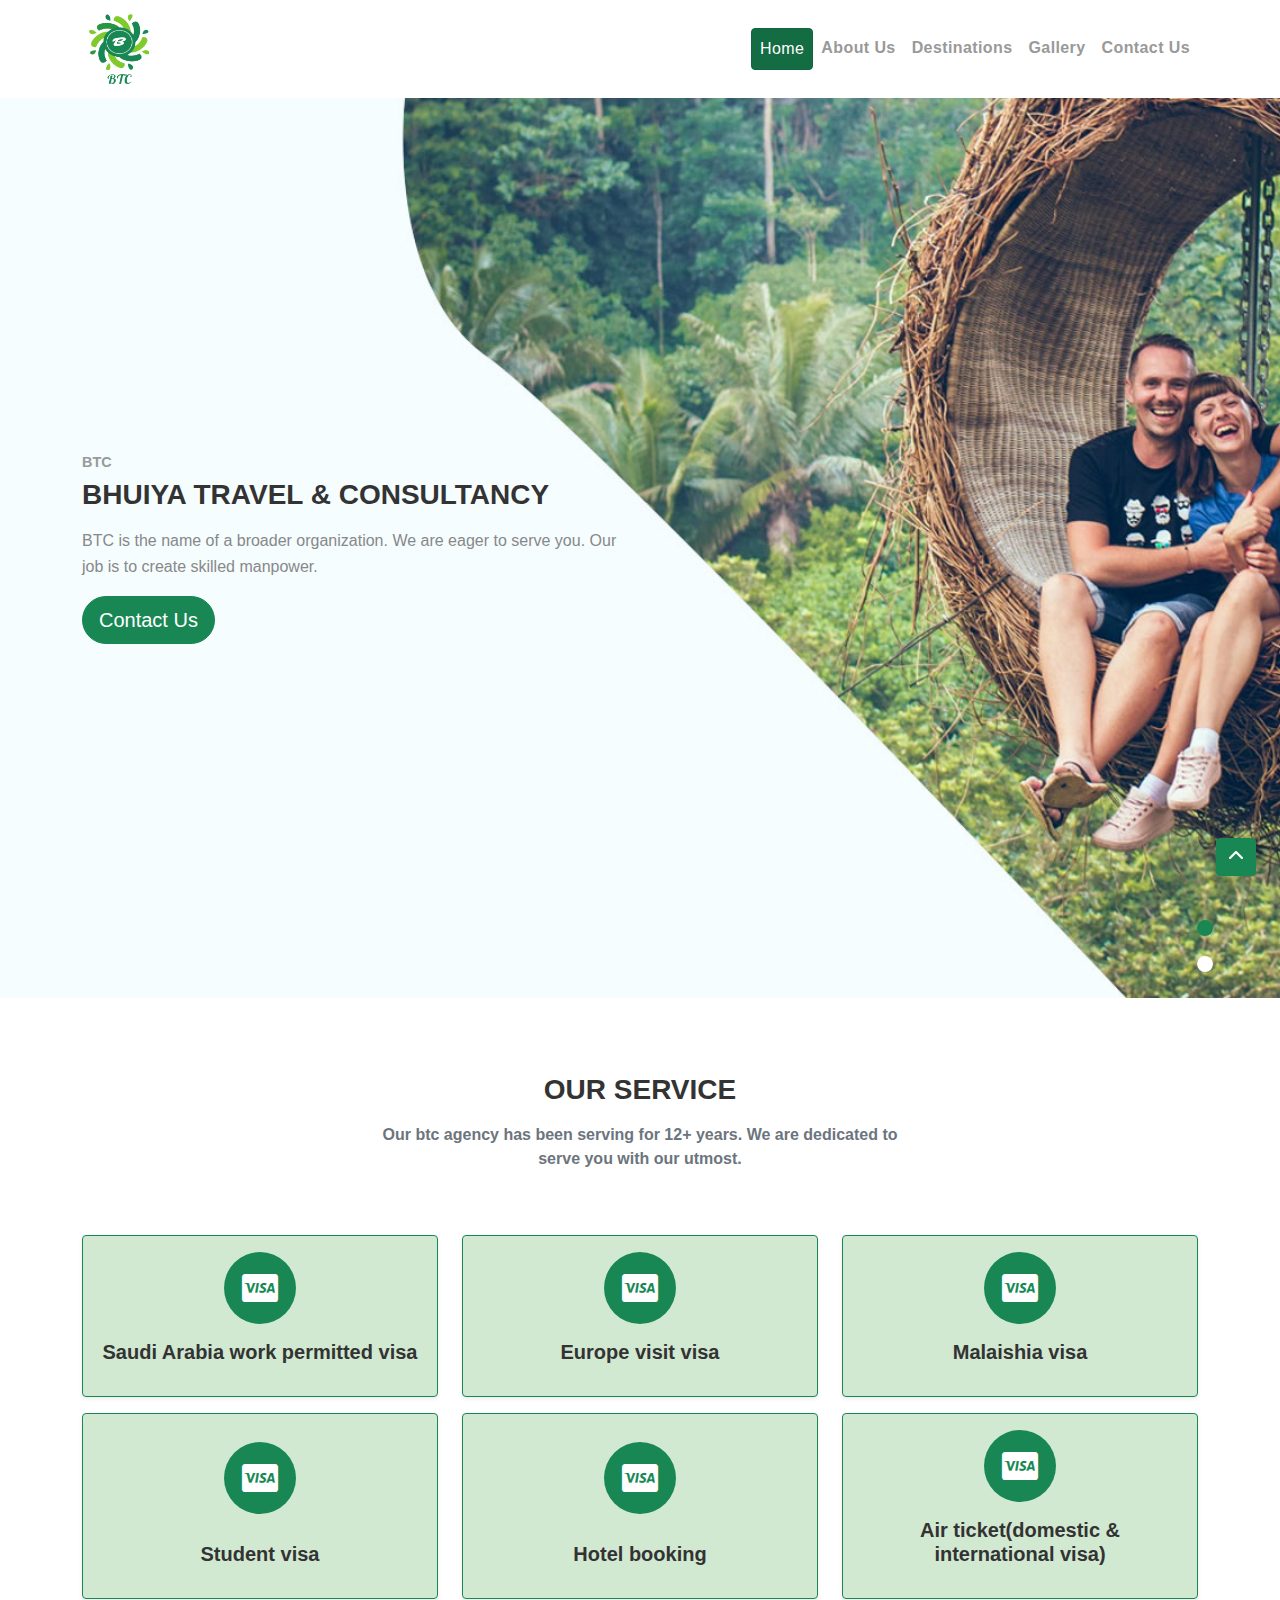
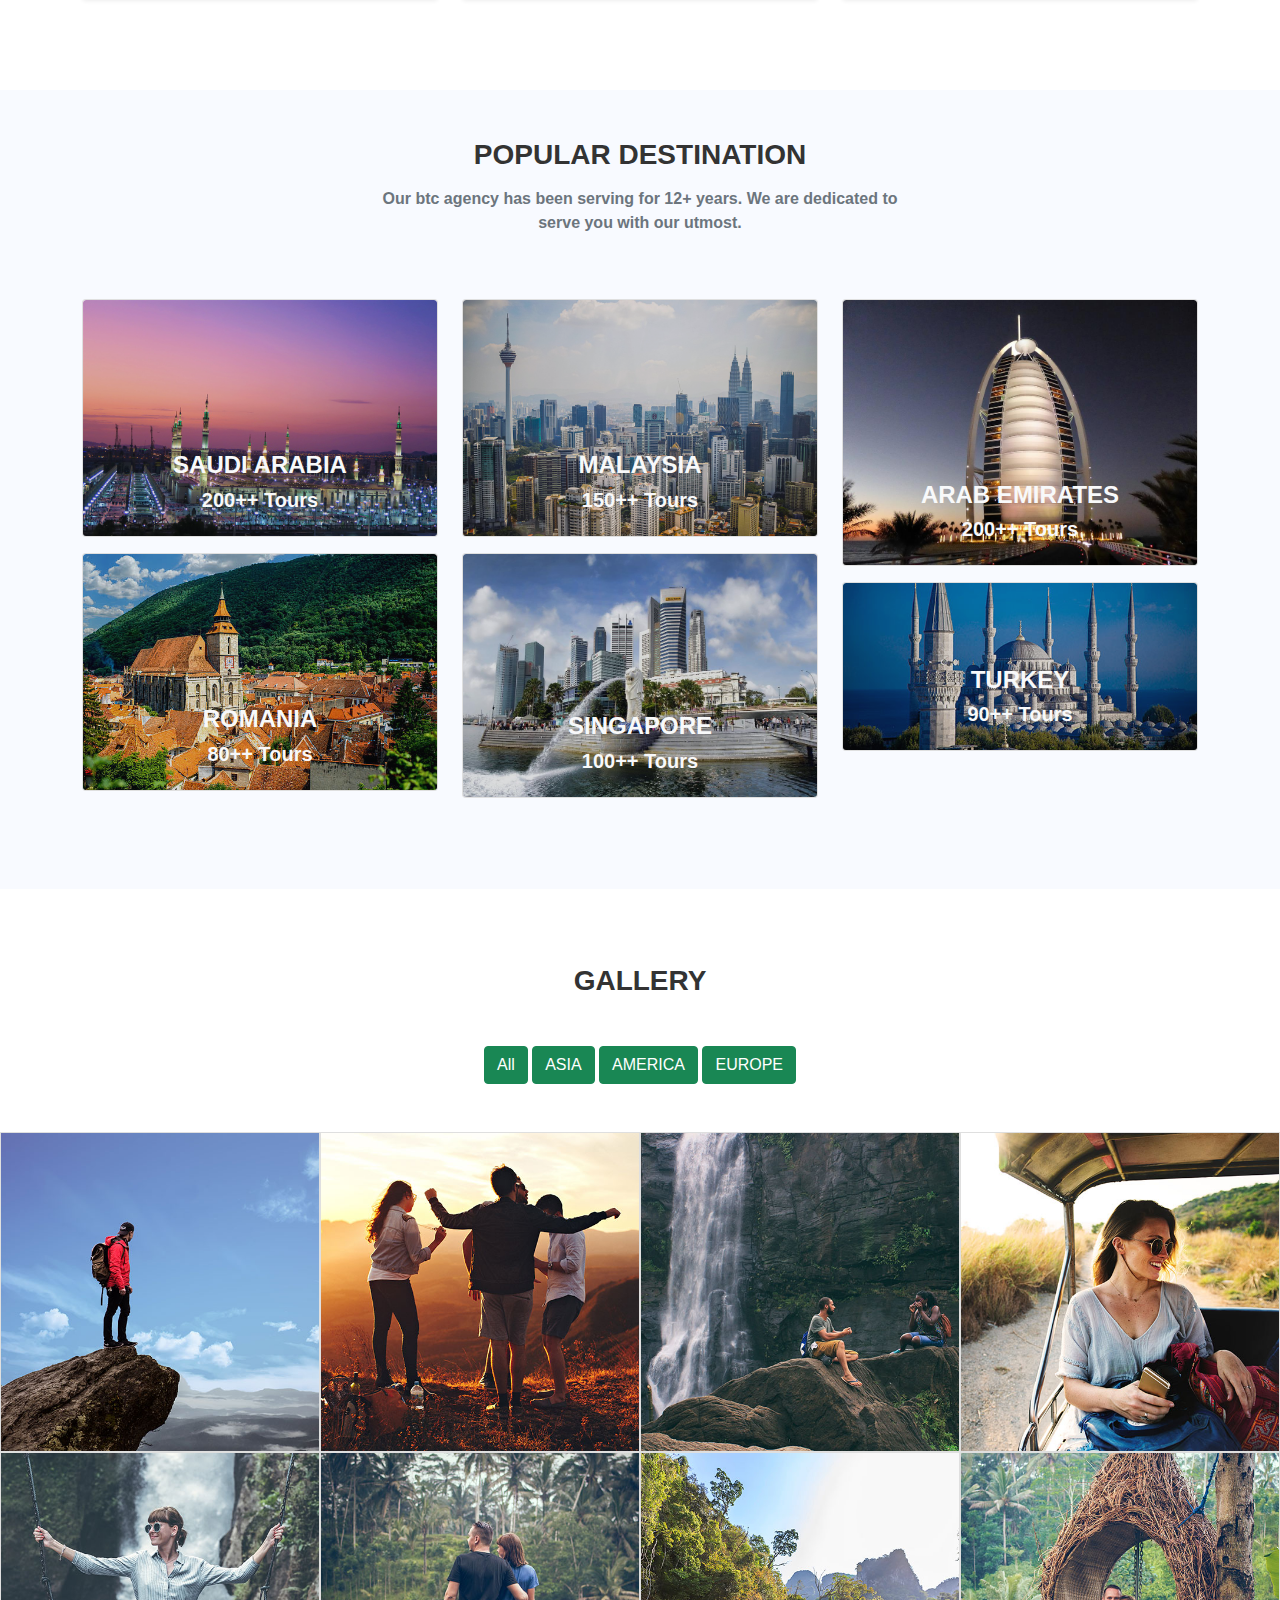
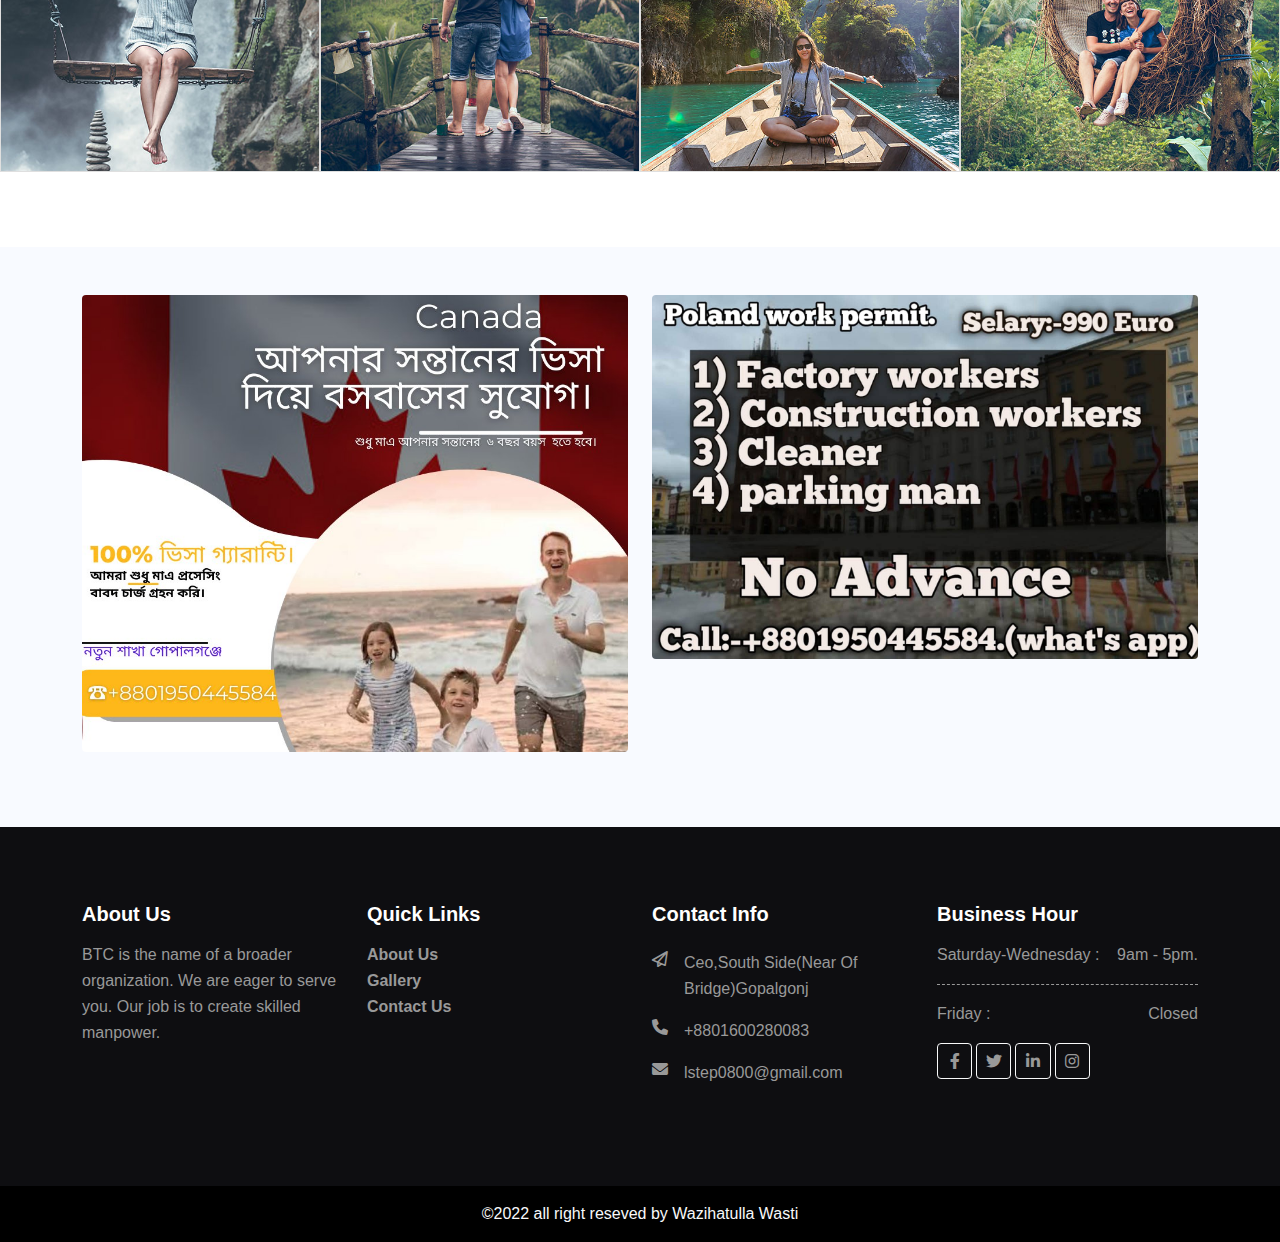
<file: index.html>
<!doctype html>
<html lang="en">
  <head>
     <!-- Required meta tags -->
     <meta charset="utf-8">
     <meta name="viewport" content="width=device-width, initial-scale=1, shrink-to-fit=no">
     <!--Company Icon-->
	 <link rel="icon" type="text/css"href="image/">
	 <link rel="icon" href="image/favicon.ico" type="image/">
	 <title>BHUIYA TRAVEL & CONSULTANCY</title>
	 <!--Fontawesome-->
	 <link rel="stylesheet" type="text/css" href="css/all.css"> 
     <!-- Bootstrap CSS -->
	 <link rel="stylesheet" href="css/bootstrap.min.css">
	 <!-- owl carousel CSS -->
     <link rel="stylesheet" href="css/owl.carousel.min.css">
	 <link rel="stylesheet" href="css/owl.theme.default.min.css">
	 <!--light box CSS -->
     <link rel="stylesheet" href="css/lightbox.min.css">
	 <!--wow css -->
     <link rel="stylesheet" href="css/animate.min.css">
	 <!--global stylesheet css-->
	 <link rel="stylesheet" href="css/global.css">
	 <!--stylesheet css-->
	 <link rel="stylesheet" href="css/style.css">
  </head>
  <body>
     <!-- ==== nav ==== -->
     <header>
	    <nav class="navbar navbar-expand-md navbar-light bg-transparent">
		  <div class="container">
			<a class="navbar-brand" href="#">
			  <img src="images/logo.png" class="h-4 w-4">
			</a>
			<button class="navbar-toggler" type="button" data-bs-toggle="collapse" data-bs-target="#navbarSupportedContent" aria-controls="navbarSupportedContent" aria-expanded="false" aria-label="Toggle navigation">
			  <span class="navbar-toggler-icon"></span>
			</button>
			<div class="collapse navbar-collapse" id="navbarSupportedContent">
			  <ul class="navbar-nav mb-2 mb-lg-0 ms-auto text-center">
				<li class="nav-item mt-md-0 mt-3">
				  <a class="nav-link text-capitalize font-weight-500 letter-spacing_0_4 text-white active btn btn-success box-shadow-none" aria-current="page" href="index.html">Home</a>
				</li>
				<li class="nav-item">
				  <a class="nav-link text-capitalize font-weight-600 letter-spacing_0_4 text-gray" href="about.html">about us</a>
				</li>
				<li class="nav-item">
				  <a class="nav-link text-capitalize font-weight-600 letter-spacing_0_4 text-gray" href="destinations.html">destinations</a>
				</li>
				<li class="nav-item">
				  <a class="nav-link text-capitalize font-weight-600 letter-spacing_0_4 text-gray" href="gallery.html">gallery</a>
				</li>
				<li class="nav-item">
				  <a class="nav-link text-capitalize font-weight-600 letter-spacing_0_4 text-gray" href="contact.html">contact us</a>
				</li>
			  </ul>
			</div>
		  </div>
		</nav>
	 </header>
	 <main>
	    <!-- ===== home banar part ====== -->
	    <section class="pt-0 pb-0" id="banar">
		   <div id="home_banar" class="carousel slide" data-bs-ride="carousel">
			  <ol class="carousel-indicators carousel-indicators-circle flex-column align-items-end right-n10">
				<li data-bs-target="#home_banar" data-bs-slide-to="0" class="active opacity-1000 p-0" aria-current="true" aria-label="Slide 1"></li>
				<li data-bs-target="#home_banar" data-bs-slide-to="1" class="rounded-circle opacity-1000" aria-label="Slide 2"></li>
			  </ol>
			  <div class="carousel-inner">
				<div class="carousel-item active">
				  <div class="background-size-cover background-repeat-no-repeat background-position-center vh-100 align-items-center d-flex" style="background-image:url(images/banar_1.jpg)">
				    <div class="container">
					  <div class="row">
					    <div class="col-lg-6 col-7 d-none d-md-block">
						  <p class="text-uppercase text-gray font-weight-600 font-size-0_9 mb-1">btc</p>
						  <h3 class="font-weight-800 text-uppercase text-black-700 mb-3">bhuiya travel & consultancy</h3>
						  <p class="text-gray-500 line-height-26 font-weight-500">BTC is the name of a broader organization. We are eager to serve you. Our job is to create skilled manpower.</p>
						  <a href="contact.html" class="btn btn-success btn-lg box-shadow-none text-capitalize font-weight-500 rounded-pill">contact us</a>
						</div>
					  </div>
					</div>
				  </div>
				</div>
				<div class="carousel-item">
				  <div class="background-size-cover background-repeat-no-repeat background-position-center vh-100 align-items-center d-flex" style="background-image:url(images/banar_2.jpg)">
				    <div class="container">
					  <div class="row">
					    <div class="col-md-7 d-none d-md-block">
						  <h5 class="text-capitalize font-weight-800 text-gray mb-3">dream for distination</h5>
						  <h3 class="font-weight-800 text-uppercase text-black-700 mb-3">BEST TRAVEL AGENCY</h3>
						</div>
					  </div>
					</div>
				  </div>
				</div>
			  </div>
			</div>
		</section>
		<!-- ===== our service ====== -->
		<section class="">
		   <div class="container">
		     <div class="row justify-content-center text-center mb-5">
			   <div class="col-lg-6 col-md-8">
			     <h3 class="font-weight-800 text-uppercase text-black-700 mb-3">our service</h3>
				 <p class="font-weight-600 text-muted">Our btc agency has been serving for 12+ years. We are dedicated to serve you with our utmost.</p>
			   </div>
			 </div>
			 <div class="row">
			   <div class="col-md-4 col-6 mb-3"><!-- ===== Saudi Arabia work permitted visa ====== -->
			     <div class="card card-body text-center border border-success bg-muted shadow-sm carsor-pointer bg-green-100 h-100">
				   <span class="bg-success h-4 w-4 rounded-circle d-flex m-auto"><i class="fa-brands fa-cc-visa fa-2x text-white m-auto"></i></span>
				   <h5 class="font-weight-700 text-black-700 mt-3 mb-3">Saudi Arabia work permitted visa</h5>
				 </div>
			   </div>
			   <div class="col-md-4 col-6 mb-3"><!-- ===== Europe visit visa ====== -->
			     <div class="card card-body text-center border border-success bg-muted shadow-sm carsor-pointer bg-green-100 h-100">
				   <span class="bg-success h-4 w-4 rounded-circle d-flex m-auto"><i class="fa-brands fa-cc-visa fa-2x text-white m-auto"></i></span>
				   <h5 class="font-weight-700 text-black-700 mt-3 mb-3">Europe visit visa</h5>
				 </div>
			   </div>
			   <div class="col-md-4 col-6 mb-3"><!-- ===== Malaishia visa ====== -->
			     <div class="card card-body text-center border border-success bg-muted shadow-sm carsor-pointer bg-green-100 h-100">
				   <span class="bg-success h-4 w-4 rounded-circle d-flex m-auto"><i class="fa-brands fa-cc-visa fa-2x text-white m-auto"></i></span>
				   <h5 class="font-weight-700 text-black-700 mt-3 mb-3">Malaishia visa</h5>
				 </div>
			   </div>
			   <div class="col-md-4 col-6 mb-3"><!-- ===== Student visa ====== -->
			     <div class="card card-body text-center border border-success bg-muted shadow-sm carsor-pointer bg-green-100 h-100">
				   <span class="bg-success h-4 w-4 rounded-circle d-flex m-auto"><i class="fa-brands fa-cc-visa fa-2x text-white m-auto"></i></span>
				   <h5 class="font-weight-700 text-black-700 mt-3 mb-3">Student visa</h5>
				 </div>
			   </div>
			   <div class="col-md-4 col-6 mb-3"><!-- ===== Hotel booking ====== -->
			     <div class="card card-body text-center border border-success bg-muted shadow-sm carsor-pointer bg-green-100 h-100">
				   <span class="bg-success h-4 w-4 rounded-circle d-flex m-auto"><i class="fa-brands fa-cc-visa fa-2x text-white m-auto"></i></span>
				   <h5 class="font-weight-700 text-black-700 mt-3 mb-3">Hotel booking</h5>
				 </div>
			   </div>
			   <div class="col-md-4 col-6 mb-3"><!-- ===== Air ticket(domestic & international visa) ====== -->
			     <div class="card card-body text-center border border-success bg-muted shadow-sm carsor-pointer bg-green-100 h-100">
				   <span class="bg-success h-4 w-4 rounded-circle d-flex m-auto"><i class="fa-brands fa-cc-visa fa-2x text-white m-auto"></i></span>
				   <h5 class="font-weight-700 text-black-700 mt-3 mb-3">Air ticket(domestic & international visa)</h5>
				 </div>
			   </div>
			 </div>
		   </div>
		</section>
		<!-- ===== POPULAR DESTINATION ====== -->
		<section class="pt-5 inverse-bg">
		   <div class="container">
		     <div class="row justify-content-center text-center mb-5">
			   <div class="col-lg-6 col-md-8">
			     <h3 class="font-weight-800 text-uppercase text-black-700 mb-3">POPULAR DESTINATION</h3>
				 <p class="font-weight-600 text-muted">Our btc agency has been serving for 12+ years. We are dedicated to serve you with our utmost.</p>
			   </div>
			 </div>
			 <div class="row" data-masonry="{&quot;percentPosition&quot;: true }">
			   <div class="col-lg-4 col-sm-6 mb-3 border-0"><!-- ==== 1 Saudi Arabia ==== -->
			     <div class="card overflow-hidden carsor-pointer">
				   <img src="images/c_1.jpg" class="card-img-top card-transform-scale-120 transition-400">
				   <div class="card-img-overlay d-flex align-items-center flex-column justify-content-end bg-dark-100">
				     <h4 class="text-uppercase font-weight-700 text-light">Saudi Arabia</h4>
					 <h5 class="text-capitalize font-weight-800 text-light">200++ tours</h5>
				   </div>
				 </div>
			   </div>
			   <div class="col-lg-4 col-sm-6 mb-3 border-0"><!-- ==== 2 Malaysia ==== -->
			     <div class="card overflow-hidden carsor-pointer">
				   <img src="images/c_2.jpg" class="card-img-top card-transform-scale-120 transition-400">
				   <div class="card-img-overlay d-flex align-items-center flex-column justify-content-end bg-dark-100">
				     <h4 class="text-uppercase font-weight-700 text-light">Malaysia</h4>
					 <h5 class="text-capitalize font-weight-800 text-light">150++ tours</h5>
				   </div>
				 </div>
			   </div>
			   <div class="col-lg-4 col-sm-6 mb-3 border-0"><!-- ==== 3 Arab Emirates ==== -->
			     <div class="card overflow-hidden carsor-pointer">
				   <img src="images/c_3.jpg" class="card-img-top card-transform-scale-120 transition-400">
				   <div class="card-img-overlay d-flex align-items-center flex-column justify-content-end">
				     <h4 class="text-uppercase font-weight-700 text-light">Arab Emirates</h4>
					 <h5 class="text-capitalize font-weight-800 text-light">200++ tours</h5>
				   </div>
				 </div>
			   </div>
			   <div class="col-lg-4 col-sm-6 mb-3 border-0"><!-- ==== 4 Romania ==== -->
			     <div class="card overflow-hidden carsor-pointer">
				   <img src="images/c_4.jpg" class="card-img-top card-transform-scale-120 transition-400">
				   <div class="card-img-overlay d-flex align-items-center flex-column justify-content-end bg-dark-100">
				     <h4 class="text-uppercase font-weight-700 text-light">Romania</h4>
					 <h5 class="text-capitalize font-weight-800 text-light">80++ tours</h5>
				   </div>
				 </div>
			   </div>
			   <div class="col-lg-4 col-sm-6 mb-3 border-0"><!-- ==== 5 Singapore ==== -->
			     <div class="card overflow-hidden carsor-pointer">
				   <img src="images/c_5.jpg" class="card-img-top card-transform-scale-120 transition-400">
				   <div class="card-img-overlay d-flex align-items-center flex-column justify-content-end bg-dark-100">
				     <h4 class="text-uppercase font-weight-700 text-light">Singapore</h4>
					 <h5 class="text-capitalize font-weight-800 text-light">100++ tours</h5>
				   </div>
				 </div>
			   </div>
			   <div class="col-lg-4 col-sm-6 mb-3 border-0"><!-- ==== 6 Turkey ==== -->
			     <div class="card overflow-hidden carsor-pointer">
				   <img src="images/c_6.jpg" class="card-img-top card-transform-scale-120 transition-400">
				   <div class="card-img-overlay d-flex align-items-center flex-column justify-content-end bg-dark-100">
				     <h4 class="text-uppercase font-weight-700 text-light">Turkey</h4>
					 <h5 class="text-capitalize font-weight-800 text-light">90++ tours</h5>
				   </div>
				 </div>
			   </div>
			 </div>
		   </div>
		</section>
		<!-- ===== GALLERY ====== -->
		<section>
		   <div class="container">
		     <div class="row justify-content-center text-center">
			   <div class="col-lg-6 col-md-8">
			     <h3 class="font-weight-800 text-uppercase text-black-700 mb-5">gallery</h3>
			   </div>
			 </div>
			 <div class="row justify-content-center text-center mb-5">
			   <div class="col-md-10">
			     <div class="gallery-filter">
				    <button type="button" class="btn btn-success box-shadow-none" data-filter="*">All</button>
				    <button type="button" class="btn btn-success box-shadow-none" data-filter=".asia">ASIA</button>
				    <button type="button" class="btn btn-success box-shadow-none" data-filter=".america">AMERICA</button>
				    <button type="button" class="btn btn-success box-shadow-none" data-filter=".europe">EUROPE</button>
				 </div>
			   </div>
			 </div>
		   </div>
		   <div class="row g-0 gallery">
			  <div class="col-lg-3 col-md-4 col-6 gallery-item asia"><!-- ==== g-1 ==== -->
				<div class="card rounded-0 overflow-hidden">
				  <img src="images/1.jpg" class="card-img-top rounded-0">
				  <div class="card-img-overlay d-flex align-items-center justify-content-center card-img-overlay-hover">
					<div class="bg-success h-4 w-4 rounded-circle d-flex">
					  <a href="images/1.jpg" class=" m-auto" data-lightbox="image-1" data-title="My caption">
						<i class="fa-solid fa-photo-film fa-2x m-auto text-white"></i> 	  
					   </a>
					</div>	
				  </div>
				</div>
			  </div>
			  <div class="col-lg-3 col-md-4 col-6 gallery-item america"><!-- ==== g-2 ==== -->
				<div class="card rounded-0 overflow-hidden">
				  <img src="images/2.jpg" class="card-img-top rounded-0">
				  <div class="card-img-overlay d-flex align-items-center justify-content-center card-img-overlay-hover">
					<div class="bg-success h-4 w-4 rounded-circle d-flex">
					  <a href="images/2.jpg" class=" m-auto" data-lightbox="image-1" data-title="My caption">
						<i class="fa-solid fa-photo-film fa-2x m-auto text-white"></i> 	  
					   </a>
					</div>	
				  </div>
				</div>
			  </div>
			  <div class="col-lg-3 col-md-4 col-6 gallery-item europe"><!-- ==== g-3 ==== -->
				<div class="card rounded-0 overflow-hidden">
				  <img src="images/3.jpg" class="card-img-top rounded-0">
				  <div class="card-img-overlay d-flex align-items-center justify-content-center card-img-overlay-hover">
					<div class="bg-success h-4 w-4 rounded-circle d-flex">
					  <a href="images/3.jpg" class=" m-auto" data-lightbox="image-1" data-title="My caption">
						<i class="fa-solid fa-photo-film fa-2x m-auto text-white"></i> 	  
					   </a>
					</div>	
				  </div>
				</div>
			  </div>
			  <div class="col-lg-3 col-md-4 col-6 gallery-item asia"><!-- ==== g-4 ==== -->
				<div class="card rounded-0 overflow-hidden">
				  <img src="images/4.jpg" class="card-img-top rounded-0">
				  <div class="card-img-overlay d-flex align-items-center justify-content-center card-img-overlay-hover">
					<div class="bg-success h-4 w-4 rounded-circle d-flex">
					  <a href="images/4.jpg" class=" m-auto" data-lightbox="image-1" data-title="My caption">
						<i class="fa-solid fa-photo-film fa-2x m-auto text-white"></i> 	  
					   </a>
					</div>	
				  </div>
				</div>
			  </div>
			  <div class="col-lg-3 col-md-4 col-6 gallery-item america"><!-- ==== g-5 ==== -->
				<div class="card rounded-0 overflow-hidden">
				  <img src="images/5.jpg" class="card-img-top rounded-0">
				  <div class="card-img-overlay d-flex align-items-center justify-content-center card-img-overlay-hover">
					<div class="bg-success h-4 w-4 rounded-circle d-flex">
					  <a href="images/5.jpg" class=" m-auto" data-lightbox="image-1" data-title="My caption">
						<i class="fa-solid fa-photo-film fa-2x m-auto text-white"></i> 	  
					   </a>
					</div>	
				  </div>
				</div>
			  </div>
			  <div class="col-lg-3 col-md-4 col-6 gallery-item europe"><!-- ==== g-6 ==== -->
				<div class="card rounded-0 overflow-hidden">
				  <img src="images/6.jpg" class="card-img-top rounded-0">
				  <div class="card-img-overlay d-flex align-items-center justify-content-center card-img-overlay-hover">
					<div class="bg-success h-4 w-4 rounded-circle d-flex">
					  <a href="images/6.jpg" class=" m-auto" data-lightbox="image-1" data-title="My caption">
						<i class="fa-solid fa-photo-film fa-2x m-auto text-white"></i> 	  
					   </a>
					</div>	
				  </div>
				</div>
			  </div>
			  <div class="col-lg-3 col-md-4 col-6 gallery-item asia"><!-- ==== g-7 ==== -->
				<div class="card rounded-0 overflow-hidden">
				  <img src="images/7.jpg" class="card-img-top rounded-0">
				  <div class="card-img-overlay d-flex align-items-center justify-content-center card-img-overlay-hover">
					<div class="bg-success h-4 w-4 rounded-circle d-flex">
					  <a href="images/7.jpg" class=" m-auto" data-lightbox="image-1" data-title="My caption">
						<i class="fa-solid fa-photo-film fa-2x m-auto text-white"></i> 	  
					   </a>
					</div>	
				  </div>
				</div>
			  </div>
			  <div class="col-lg-3 col-md-4 col-6 gallery-item europe"><!-- ==== g-8 ==== -->
				<div class="card rounded-0 overflow-hidden">
				  <img src="images/8.jpg" class="card-img-top rounded-0">
				  <div class="card-img-overlay d-flex align-items-center justify-content-center card-img-overlay-hover">
					<div class="bg-success h-4 w-4 rounded-circle d-flex">
					  <a href="images/8.jpg" class=" m-auto" data-lightbox="image-1" data-title="My caption">
						<i class="fa-solid fa-photo-film fa-2x m-auto text-white"></i> 	  
					   </a>
					</div>	
				  </div>
				</div>
			  </div>
			</div>
		</section>
		<!-- ===== canada image ====== -->
		<section class="pt-5 inverse-bg">
		   <div class="container">
		     <div class="row justify-content-center text-center">
			   <div class="col-md-6 mb-md-0 mb-3">
			     <img src="images/btc.jpg" class="img-fluid rounded">
			   </div>
			   <div class="col-md-6 mb-md-0 mb-3">
			     <img src="images/p.jpg" class="img-fluid rounded">
			   </div>
			 </div>
		   </div>
		</section>
		<!-- ===== footer top ====== -->
	    <section class="bg-dark-800">
			<div class="container">
			  <div class="row">
			    <div class="col-lg-3 col-md-4 col-6 mb-md-0 mb-4">
				  <h5 class="text-capitalize font-weight-700 text-white mb-3">about us</h5>
				  <p class="font-weight-500 line-height-26 text-gray">BTC is the name of a broader organization. We are eager to serve you. Our job is to create skilled manpower.</p>
				</div>
				<div class="col-lg-3 col-md-4 col-6 mb-md-0 mb-4">
				  <h5 class="text-capitalize font-weight-700 text-white mb-3">Quick Links</h5>
				  <a href="#" class="text-capitalize font-weight-600 line-height-26 text-gray text-decoration-none">about us</a><br>
				  <a href="#" class="text-capitalize font-weight-600 line-height-26 text-gray text-decoration-none">gallery</a><br>
				  <a href="#" class="text-capitalize font-weight-600 line-height-26 text-gray text-decoration-none">contact us</a><br>
				</div>
				<div class="col-lg-3 col-md-4 col-sm-6 mb-md-0 mb-3">
				  <h5 class="text-capitalize font-weight-700 text-white mb-4">contact info</h5>
				  <div class="d-flex">
					 <div class="flex-shrink-0">
					   <h6 class="text-gray"><i class="fa-regular fa-paper-plane"></i></h6>	 
					 </div>
					 <div class="flex-grow-1 ms-3">
					   <p class="font-weight-500 line-height-26 text-gray text-capitalize">ceo,south side(near of bridge)gopalgonj</p>
					 </div>
				  </div>
				  <div class="d-flex">
					 <div class="flex-shrink-0">
					   <h6 class="text-gray"><i class="fa-solid fa-phone"></i></h6>	 
					 </div>
					 <div class="flex-grow-1 ms-3">
					   <p class="font-weight-500 line-height-26 text-gray text-capitalize">+8801600280083</p>
					 </div>
				  </div>
				  <div class="d-flex">
					 <div class="flex-shrink-0">
					   <h6 class="text-gray"><i class="fa-solid fa-envelope"></i></h6>	 
					 </div>
					 <div class="flex-grow-1 ms-3">
					   <p class="font-weight-500 line-height-26 text-gray">lstep0800@gmail.com</p>
					 </div>
				  </div>
				</div>
				<div class="col-lg-3 col-md-4 col-sm-6 mb-4">
				  <h5 class="text-capitalize font-weight-700 text-white mb-3">Business Hour</h5>
				  <div class="d-flex">
					 <div class="flex-shrink-0">
					   <p class="font-weight-500 line-height-26 text-gray">Saturday-Wednesday :</p>	 
					 </div>
					 <div class="flex-grow-1 text-end">
					   <p class="font-weight-500 line-height-26 text-gray text-capitalize"> 9am - 5pm.</p>
					 </div>
				  </div>
				  <p style="border-bottom: 1.5px dashed #999;"></p>
				  <div class="d-flex">
					 <div class="flex-shrink-0">
					  <p class="font-weight-500 line-height-26 text-gray">Friday :</p>	 
					 </div>
					 <div class="flex-grow-1 text-end">
					   <p class="font-weight-500 line-height-26 text-gray text-capitalize">Closed</p>
					 </div>
				  </div>
				  <div class="d-flex">
				    <a href="#" class="text-gray text-decoration-none">
					  <h6 class="h-2 w-2 border border-light rounded d-flex"><i class="fa-brands fa-facebook-f m-auto"></i></h6>
					</a>
					<a href="#" class="text-gray text-decoration-none mx-1">
					  <h6 class="h-2 w-2 border border-light rounded d-flex"><i class="fa-brands fa-twitter m-auto"></i></h6>
					</a>
					<a href="#" class="text-gray text-decoration-none">
					  <h6 class="h-2 w-2 border border-light rounded d-flex"><i class="fa-brands fa-linkedin-in m-auto"></i></h6>
					</a>
					<a href="#" class="text-gray text-decoration-none mx-1">
					  <h6 class="h-2 w-2 border border-light rounded d-flex"><i class="fa-brands fa-instagram m-auto"></i></h6>
					</a>
				  </div>
				</div>
			  </div> 
			</div>
		</section>
	 </main>
     <footer class="bg-black pt-3 pb-3">
	   <div class="container">
		 <div class="row justify-content-center text-center text-light">		 
		   <!--copyright part-->
		   <div class="col-md-8">
			   &copy;2022 all right reseved by Wazihatulla Wasti
		   </div>
		  </div>  
		</div>
		<div class="fixed-bottom btn btn-success m-4 left-auto shadow" id="upper">
		  <i class="fas fa-chevron-up text-white"></i>
		</div>
     </footer>   
   	 
    <!-- jQuery first, then Popper.js, then Bootstrap JS -->
	<script src="js/jquery-3.6.0.min.js" ></script>
	<script src="js/popper.min.js" ></script>
	<script src="js/bootstrap.min.js" ></script>
	<!--=== owl carousel ===-->
	<script src="js/owl.carousel.min.js"></script>
	<!--=== counter js ===-->
	<script src="js/jquery.waypoints.min.js"></script>
    <script src="js/jquery.counterup.min.js"></script>
	<!--=== Light box ===-->
	<script src="js/lightbox.min.js"></script>
	<!--=== Isotope js ===-->
	<script src="js/isotope.pkgd.min.js"></script>
	<!--=== wow js ===-->
	<script src="js/wow.min.js"></script>
	<script src="js/custom.js"></script>
	
  </body>
</html>
</file>
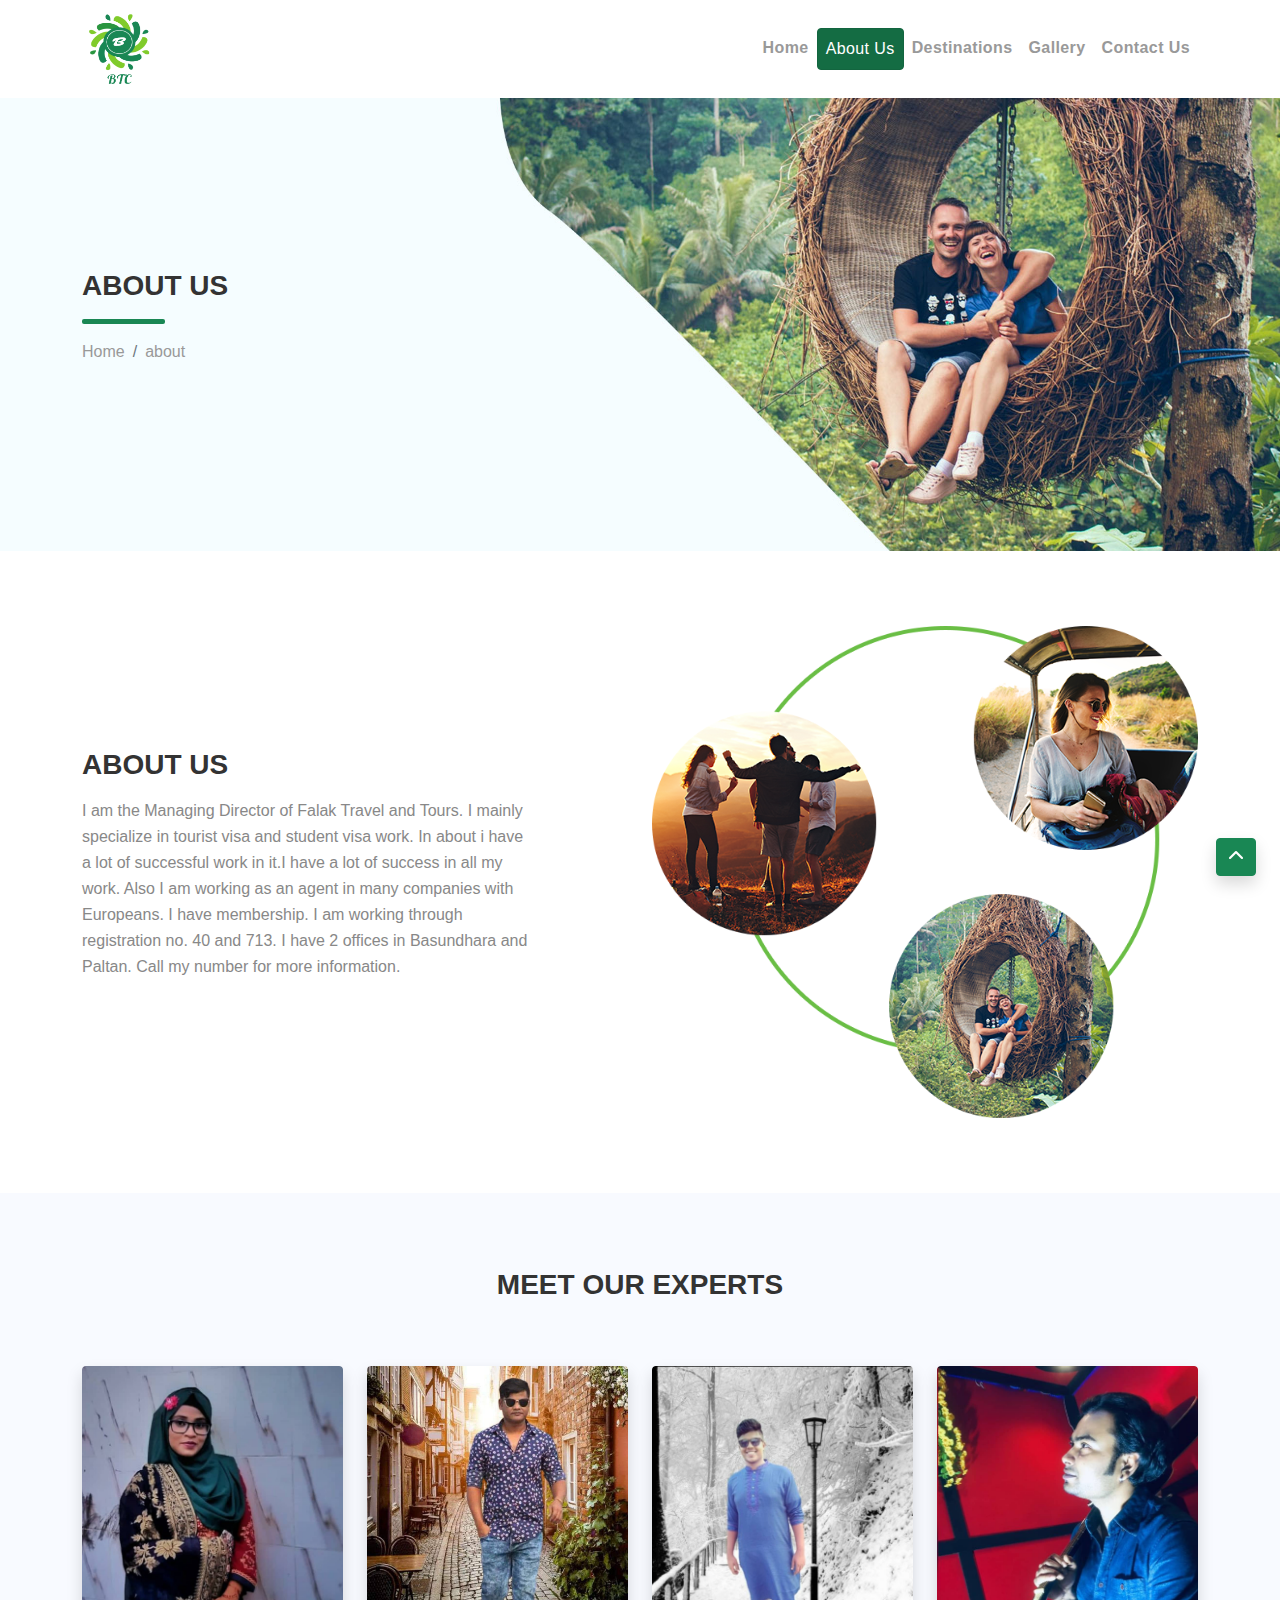
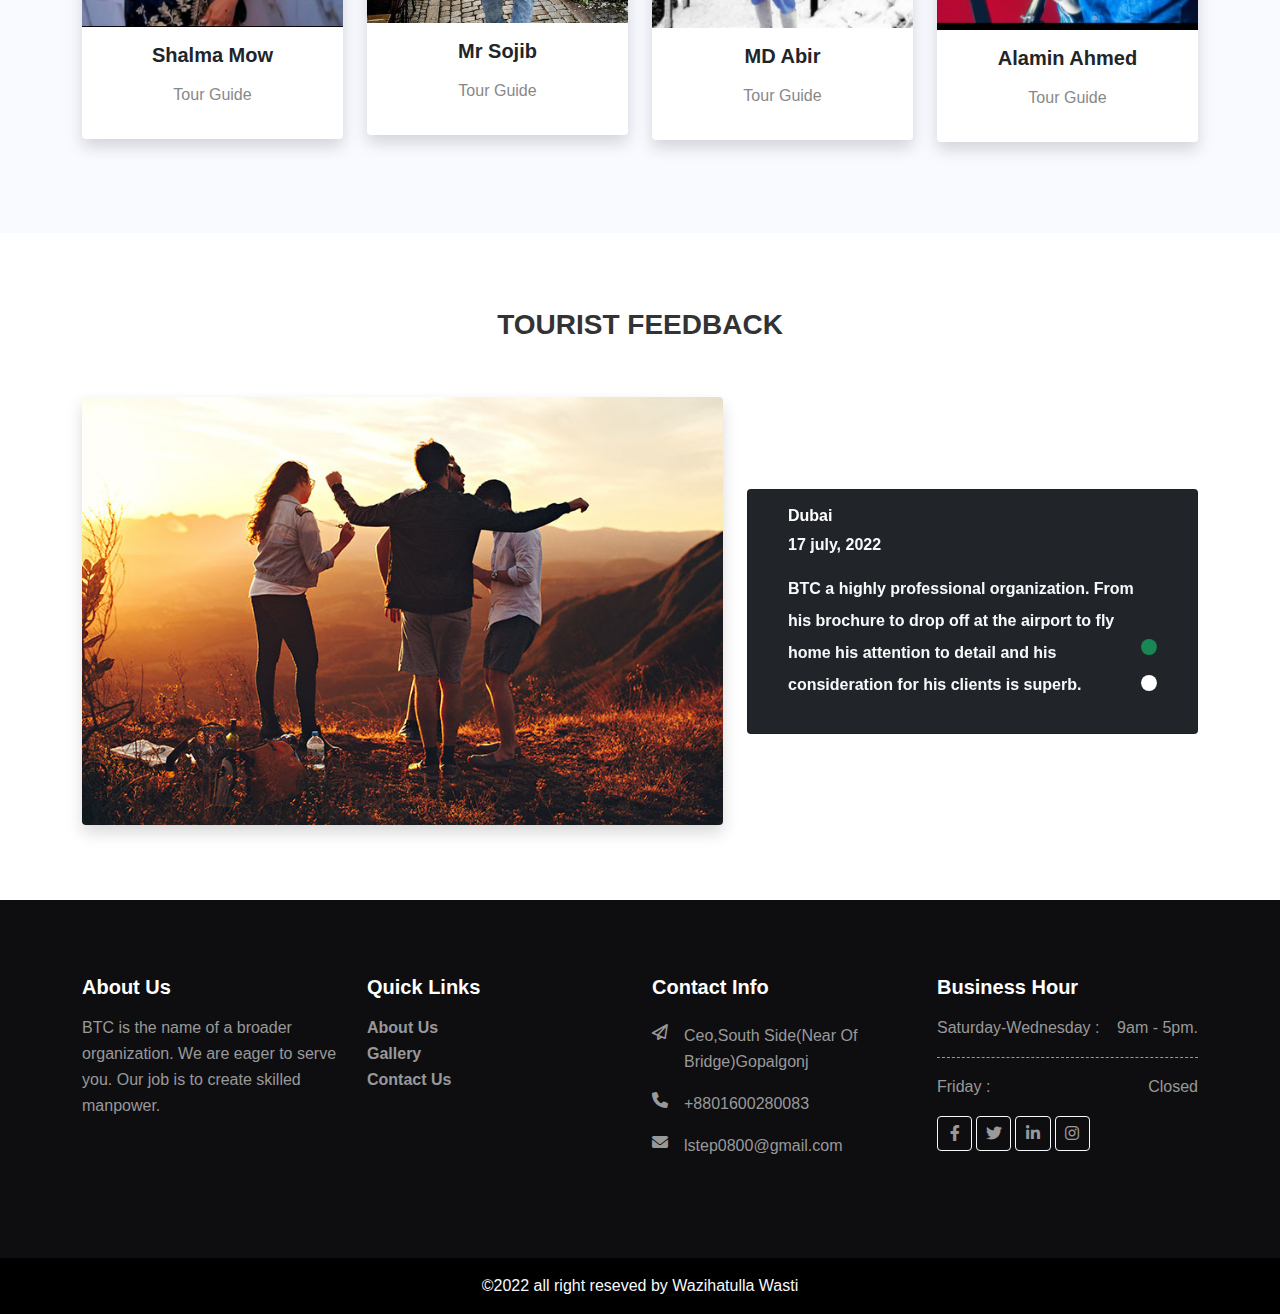
<file: about.html>
<!doctype html>
<html lang="en">
  <head>
     <!-- Required meta tags -->
     <meta charset="utf-8">
     <meta name="viewport" content="width=device-width, initial-scale=1, shrink-to-fit=no">
     <!--Company Icon-->
	 <link rel="icon" type="text/css"href="image/">
	 <link rel="icon" href="image/favicon.ico" type="image/">
	 <title>BHUIYA TRAVEL & CONSULTANCY</title>
	 <!--Fontawesome-->
	 <link rel="stylesheet" type="text/css" href="css/all.css"> 
     <!-- Bootstrap CSS -->
	 <link rel="stylesheet" href="css/bootstrap.min.css">
	 <!-- owl carousel CSS -->
     <link rel="stylesheet" href="css/owl.carousel.min.css">
	 <link rel="stylesheet" href="css/owl.theme.default.min.css">
	 <!--light box CSS -->
     <link rel="stylesheet" href="css/lightbox.min.css">
	 <!--wow css -->
     <link rel="stylesheet" href="css/animate.min.css">
	 <!--global stylesheet css-->
	 <link rel="stylesheet" href="css/global.css">
	 <!--stylesheet css-->
	 <link rel="stylesheet" href="css/style.css">
  </head>
  <body>
     <!-- ==== nav ==== -->
     <header>
	    <nav class="navbar navbar-expand-md navbar-light bg-transparent">
		  <div class="container">
			<a class="navbar-brand" href="">
			  <img src="images/logo.png" class="h-4 w-4">
			</a>
			<button class="navbar-toggler" type="button" data-bs-toggle="collapse" data-bs-target="#navbarSupportedContent" aria-controls="navbarSupportedContent" aria-expanded="false" aria-label="Toggle navigation">
			  <span class="navbar-toggler-icon"></span>
			</button>
			<div class="collapse navbar-collapse" id="navbarSupportedContent">
			  <ul class="navbar-nav mb-2 mb-lg-0 ms-auto text-center">
				<li class="nav-item">
				  <a class="nav-link text-capitalize font-weight-600 letter-spacing_0_4 text-gray" aria-current="page" href="index.html">Home</a>
				</li>
				<li class="nav-item">
				  <a class="nav-link text-capitalize font-weight-500 letter-spacing_0_4 text-white active btn btn-success box-shadow-none" href="about.html">about us</a>
				</li>
				<li class="nav-item">
				  <a class="nav-link text-capitalize font-weight-600 letter-spacing_0_4 text-gray" href="destinations.html">destinations</a>
				</li>
				<li class="nav-item">
				  <a class="nav-link text-capitalize font-weight-600 letter-spacing_0_4 text-gray" href="gallery.html">gallery</a>
				</li>
				<li class="nav-item">
				  <a class="nav-link text-capitalize font-weight-600 letter-spacing_0_4 text-gray" href="contact.html">contact us</a>
				</li>
			  </ul>
			</div>
		  </div>
		</nav>
	 </header>
	 <main>
	    <!-- ===== about banar ====== -->
	    <section class="background-size-cover background-repeat-no-repeat background-position-center" style="background-image:url(images/banar_1.jpg)">
			<div class="container">
			  <div class="row">
			    <div class="col-md-10 mt-md-5 mb-md-5 pt-md-5 pb-md-5 mt-3 mb-3 pt-3 pb-3">
				  <h3 class="font-weight-800 text-uppercase text-black-700 mb-sm-3 mb-2">about us</h3>
				  <div class="mb-sm-3 mb-2" style="border-bottom: 5px solid #198754; width: 9%; border-radius: 2px;"></div>
				  <nav aria-label="breadcrumb">
					<ol class="breadcrumb">
					  <li class="breadcrumb-item"><a href="index.html" class="text-gray font-weight-500 text-decoration-none">Home</a></li>
					  <li class="breadcrumb-item text-gray font-weight-500 active" aria-current="page">about</li>
					</ol>
				  </nav>
				</div>
			  </div> 
			</div>
		</section>
		<!-- ===== about us ====== -->
		<section>
		  <div class="container">
		    <div class="row align-items-center justify-content-between">
			  <div class="col-lg-5 col-md-6 mb-md-0 mb-3">
			    <h3 class="font-weight-800 text-uppercase text-black-700 mb-3">about us</h3>
				<p class="text-gray-500 line-height-26 font-weight-500 font-size-1_6">I am the Managing Director of Falak Travel and Tours. I mainly specialize in tourist visa and student visa work. In about i have a lot of successful work in it.I have a lot of success in all my work. Also I am working as an agent in many companies with Europeans. I have membership.
				I am working through registration no. 40 and 713. I have 2 offices in Basundhara and Paltan. Call my number for more information.</p>
			  </div>
			  <div class="col-md-6">
			    <img src="images/1.png" class="img-fluid">
			  </div>
			</div>
		  </div>
		</section>
		<!-- ===== tour guide ====== -->
		<section class="inverse-bg">
		   <div class="container">
		     <div class="row justify-content-center text-center mb-md-5 mb-4">
			   <div class="col-md-8">
			     <h3 class="font-weight-800 text-uppercase text-black-700 mb-3">meet our experts</h3>
			   </div>
			 </div>
		     <div class="row">
			   <div class="col-lg-3 col-md-4 col-6 mb-0 mb-3">
			        <!-- === tour guide-1 === -->
			        <div class="card border-0 overflow-hidden shadow">
						<img src="images/t_1.jpg" class="card-img-top">
						<div class="card-body text-center">
						  <h5 class="text-capitalize font-weight-800 mb-3">shalma mow</h5>
						  <p class="text-gray-500 font-weight-500 text-capitalize">tour guide</p>
						</div>
						<div class="card-img-overlay bg-success d-flex align-items-center flex-column justify-content-end card-img-overlay-hover card-hover-top-50">
						  <h5 class="text-capitalize font-weight-800 mb-2 text-white">shalma mow</h5>
						  <p class="text-gray-500 font-weight-500 text-capitalize text-white">tour guide</p>
						  <div class="d-flex">
							<a href="#" class="text-light text-decoration-none">
							  <h6 class="h-2 w-2 border border-light rounded d-flex"><i class="fa-brands fa-facebook-f m-auto"></i></h6>
							</a>
							<a href="#" class="text-light text-decoration-none mx-1">
							  <h6 class="h-2 w-2 border border-light rounded d-flex"><i class="fa-brands fa-twitter m-auto"></i></h6>
							</a>
							<a href="#" class="text-light text-decoration-none">
							  <h6 class="h-2 w-2 border border-light rounded d-flex"><i class="fa-brands fa-linkedin-in m-auto"></i></h6>
							</a>
							<a href="#" class="text-light text-decoration-none mx-1">
							  <h6 class="h-2 w-2 border border-light rounded d-flex"><i class="fa-brands fa-instagram m-auto"></i></h6>
							</a>
						  </div>
					  </div>
				  </div>
			   </div>
			   <div class="col-lg-3 col-md-4 col-6 mb-0 mb-3">
			        <!-- === tour guide-2 === -->
			        <div class="card border-0 overflow-hidden shadow">
						<img src="images/t_2.jpg" class="card-img-top">
						<div class="card-body text-center">
						  <h5 class="text-capitalize font-weight-800 mb-3">Mr Sojib</h5>
						  <p class="text-gray-500 font-weight-500 text-capitalize">tour guide</p>
						</div>
						<div class="card-img-overlay bg-success d-flex align-items-center flex-column justify-content-end card-img-overlay-hover card-hover-top-50">
						  <h5 class="text-capitalize font-weight-800 mb-2 text-white">Mr Sojib</h5>
						  <p class="text-gray-500 font-weight-500 text-capitalize text-white">tour guide</p>
						  <div class="d-flex">
							<a href="#" class="text-light text-decoration-none">
							  <h6 class="h-2 w-2 border border-light rounded d-flex"><i class="fa-brands fa-facebook-f m-auto"></i></h6>
							</a>
							<a href="#" class="text-light text-decoration-none mx-1">
							  <h6 class="h-2 w-2 border border-light rounded d-flex"><i class="fa-brands fa-twitter m-auto"></i></h6>
							</a>
							<a href="#" class="text-light text-decoration-none">
							  <h6 class="h-2 w-2 border border-light rounded d-flex"><i class="fa-brands fa-linkedin-in m-auto"></i></h6>
							</a>
							<a href="#" class="text-light text-decoration-none mx-1">
							  <h6 class="h-2 w-2 border border-light rounded d-flex"><i class="fa-brands fa-instagram m-auto"></i></h6>
							</a>
						  </div>
					  </div>
				  </div>
			   </div>
			   <div class="col-lg-3 col-md-4 col-6 mb-0 mb-3">
			        <!-- === tour guide-3 === -->
			        <div class="card border-0 overflow-hidden shadow">
						<img src="images/t_3.jpg" class="card-img-top">
						<div class="card-body text-center">
						  <h5 class="text-capitalize font-weight-800 mb-3">MD abir</h5>
						  <p class="text-gray-500 font-weight-500 text-capitalize">tour guide</p>
						</div>
						<div class="card-img-overlay bg-success d-flex align-items-center flex-column justify-content-end card-img-overlay-hover card-hover-top-50">
						  <h5 class="text-capitalize font-weight-800 mb-2 text-white">MD abir</h5>
						  <p class="text-gray-500 font-weight-500 text-capitalize text-white">tour guide</p>
						  <div class="d-flex">
							<a href="#" class="text-light text-decoration-none">
							  <h6 class="h-2 w-2 border border-light rounded d-flex"><i class="fa-brands fa-facebook-f m-auto"></i></h6>
							</a>
							<a href="#" class="text-light text-decoration-none mx-1">
							  <h6 class="h-2 w-2 border border-light rounded d-flex"><i class="fa-brands fa-twitter m-auto"></i></h6>
							</a>
							<a href="#" class="text-light text-decoration-none">
							  <h6 class="h-2 w-2 border border-light rounded d-flex"><i class="fa-brands fa-linkedin-in m-auto"></i></h6>
							</a>
							<a href="#" class="text-light text-decoration-none mx-1">
							  <h6 class="h-2 w-2 border border-light rounded d-flex"><i class="fa-brands fa-instagram m-auto"></i></h6>
							</a>
						  </div>
					  </div>
				  </div>
			   </div>
			   <div class="col-lg-3 col-md-4 col-6 mb-0 mb-3">
			        <!-- === tour guide-4 === -->
			        <div class="card border-0 overflow-hidden shadow">
						<img src="images/t_4.jpg" class="card-img-top">
						<div class="card-body text-center">
						  <h5 class="text-capitalize font-weight-800 mb-3">alamin ahmed</h5>
						  <p class="text-gray-500 font-weight-500 text-capitalize">tour guide</p>
						</div>
						<div class="card-img-overlay bg-success d-flex align-items-center flex-column justify-content-end card-img-overlay-hover card-hover-top-50">
						  <h5 class="text-capitalize font-weight-800 mb-2 text-white">alamin ahmed</h5>
						  <p class="text-gray-500 font-weight-500 text-capitalize text-white">tour guide</p>
						  <div class="d-flex">
							<a href="#" class="text-light text-decoration-none">
							  <h6 class="h-2 w-2 border border-light rounded d-flex"><i class="fa-brands fa-facebook-f m-auto"></i></h6>
							</a>
							<a href="#" class="text-light text-decoration-none mx-1">
							  <h6 class="h-2 w-2 border border-light rounded d-flex"><i class="fa-brands fa-twitter m-auto"></i></h6>
							</a>
							<a href="#" class="text-light text-decoration-none">
							  <h6 class="h-2 w-2 border border-light rounded d-flex"><i class="fa-brands fa-linkedin-in m-auto"></i></h6>
							</a>
							<a href="#" class="text-light text-decoration-none mx-1">
							  <h6 class="h-2 w-2 border border-light rounded d-flex"><i class="fa-brands fa-instagram m-auto"></i></h6>
							</a>
						  </div>
					  </div>
				  </div>
			   </div>
			 </div> 
		   </div>
		</section>
		<!-- === TOURIST FEEDBACK === -->
		<section>
		   <div class="container">
		     <div class="row mb-5 justify-content-center text-center">
			   <div class="col-md-8">
			     <h3 class="font-weight-800 text-uppercase text-black-700">TOURIST FEEDBACK</h3>
			   </div>
			 </div>
			 <div class="row justify-content-between align-items-center">
			   <div class="col-lg-7 col-md-6 mb-md-0 mb-3">
			     <img src="images/1 (1).jpg" class="img-fluid rounded shadow"> 
			   </div>
			   <div class="col-lg-5 col-md-6">
			     <div class="card card-body bg-dark">
					<div id="feedback" class="carousel slide" data-bs-ride="carousel">
					  <ol class="carousel-indicators carousel-indicators-circle flex-column align-items-end right-n10">
						<li data-bs-target="#feedback" data-bs-slide-to="0" class="opacity-1000 p-0 bg-success" aria-label="Slide 1"></li>
						<li data-bs-target="#feedback" data-bs-slide-to="1" class="rounded-circle opacity-1000 active" aria-label="Slide 2" aria-current="true"></li>
					  </ol>
					  <div class="carousel-inner">
						<div class="carousel-item active">
						  <div class="container">
						    <div class="row">
							  <div class="col">
							    <h6 class="text-white font-weight-800">Dubai</h6>
								<p class="text-light font-weight-700">17 july, 2022</p>
								<p class="text-light font-weight-600 line-height-32">BTC a highly professional organization. From his brochure to drop off at the airport to fly home his attention to detail and his consideration for his clients is superb.</p>
							  </div>
							</div>
						  </div>
						</div>
						<div class="carousel-item">
						  <div class="container">
						    <div class="row">
							  <div class="col">
							    <h6 class="text-white font-weight-800">Dubai</h6>
								<p class="text-light font-weight-700">17 july, 2022</p>
								<p class="text-light font-weight-600 line-height-32">BTC a highly professional organization. From his brochure to drop off at the airport to fly home his attention to detail and his consideration for his clients is superb.</p>
							  </div>
							</div>
						  </div>
						</div>
					  </div>
					</div>
				 </div>
			   </div>
			 </div>
		   </div>
		</section>
		<!-- ===== footer top ====== -->
	    <section class="bg-dark-800">
			<div class="container">
			  <div class="row">
			    <div class="col-lg-3 col-md-4 col-6 mb-md-0 mb-4">
				  <h5 class="text-capitalize font-weight-700 text-white mb-3">about us</h5>
				  <p class="font-weight-500 line-height-26 text-gray">BTC is the name of a broader organization. We are eager to serve you. Our job is to create skilled manpower.</p>
				</div>
				<div class="col-lg-3 col-md-4 col-6 mb-md-0 mb-4">
				  <h5 class="text-capitalize font-weight-700 text-white mb-3">Quick Links</h5>
				  <a href="#" class="text-capitalize font-weight-600 line-height-26 text-gray text-decoration-none">about us</a><br>
				  <a href="#" class="text-capitalize font-weight-600 line-height-26 text-gray text-decoration-none">gallery</a><br>
				  <a href="#" class="text-capitalize font-weight-600 line-height-26 text-gray text-decoration-none">contact us</a><br>
				</div>
				<div class="col-lg-3 col-md-4 col-sm-6 mb-md-0 mb-3">
				  <h5 class="text-capitalize font-weight-700 text-white mb-4">contact info</h5>
				  <div class="d-flex">
					 <div class="flex-shrink-0">
					   <h6 class="text-gray"><i class="fa-regular fa-paper-plane"></i></h6>	 
					 </div>
					 <div class="flex-grow-1 ms-3">
					   <p class="font-weight-500 line-height-26 text-gray text-capitalize">ceo,south side(near of bridge)gopalgonj</p>
					 </div>
				  </div>
				  <div class="d-flex">
					 <div class="flex-shrink-0">
					   <h6 class="text-gray"><i class="fa-solid fa-phone"></i></h6>	 
					 </div>
					 <div class="flex-grow-1 ms-3">
					   <p class="font-weight-500 line-height-26 text-gray text-capitalize">+8801600280083</p>
					 </div>
				  </div>
				  <div class="d-flex">
					 <div class="flex-shrink-0">
					   <h6 class="text-gray"><i class="fa-solid fa-envelope"></i></h6>	 
					 </div>
					 <div class="flex-grow-1 ms-3">
					   <p class="font-weight-500 line-height-26 text-gray">lstep0800@gmail.com</p>
					 </div>
				  </div>
				</div>
				<div class="col-lg-3 col-md-4 col-sm-6 mb-4">
				  <h5 class="text-capitalize font-weight-700 text-white mb-3">Business Hour</h5>
				  <div class="d-flex">
					 <div class="flex-shrink-0">
					   <p class="font-weight-500 line-height-26 text-gray">Saturday-Wednesday :</p>	 
					 </div>
					 <div class="flex-grow-1 text-end">
					   <p class="font-weight-500 line-height-26 text-gray text-capitalize"> 9am - 5pm.</p>
					 </div>
				  </div>
				  <p style="border-bottom: 1.5px dashed #999;"></p>
				  <div class="d-flex">
					 <div class="flex-shrink-0">
					  <p class="font-weight-500 line-height-26 text-gray">Friday :</p>	 
					 </div>
					 <div class="flex-grow-1 text-end">
					   <p class="font-weight-500 line-height-26 text-gray text-capitalize">Closed</p>
					 </div>
				  </div>
				  <div class="d-flex">
				    <a href="#" class="text-gray text-decoration-none">
					  <h6 class="h-2 w-2 border border-light rounded d-flex"><i class="fa-brands fa-facebook-f m-auto"></i></h6>
					</a>
					<a href="#" class="text-gray text-decoration-none mx-1">
					  <h6 class="h-2 w-2 border border-light rounded d-flex"><i class="fa-brands fa-twitter m-auto"></i></h6>
					</a>
					<a href="#" class="text-gray text-decoration-none">
					  <h6 class="h-2 w-2 border border-light rounded d-flex"><i class="fa-brands fa-linkedin-in m-auto"></i></h6>
					</a>
					<a href="#" class="text-gray text-decoration-none mx-1">
					  <h6 class="h-2 w-2 border border-light rounded d-flex"><i class="fa-brands fa-instagram m-auto"></i></h6>
					</a>
				  </div>
				</div>
			  </div> 
			</div>
		</section>
	 </main>
     <footer class="bg-black pt-3 pb-3">
	   <div class="container">
		 <div class="row justify-content-center text-center text-light">		 
		   <!--copyright part-->
		   <div class="col-md-8">
			   &copy;2022 all right reseved by Wazihatulla Wasti
		   </div>
		  </div>  
		</div>
		<div class="fixed-bottom btn btn-success m-4 left-auto shadow" id="upper">
		  <i class="fas fa-chevron-up text-white"></i>
		</div>
     </footer>  
   	 
    <!-- jQuery first, then Popper.js, then Bootstrap JS -->
	<script src="js/jquery-3.6.0.min.js" ></script>
	<script src="js/popper.min.js" ></script>
	<script src="js/bootstrap.min.js" ></script>
	<!--=== owl carousel ===-->
	<script src="js/owl.carousel.min.js"></script>
	<!--=== counter js ===-->
	<script src="js/jquery.waypoints.min.js"></script>
    <script src="js/jquery.counterup.min.js"></script>
	<!--=== Light box ===-->
	<script src="js/lightbox.min.js"></script>
	<!--=== Isotope js ===-->
	<script src="js/isotope.pkgd.min.js"></script>
	<!--=== wow js ===-->
	<script src="js/wow.min.js"></script>
	<script src="js/custom.js"></script>
	
  </body>
</html>
</file>
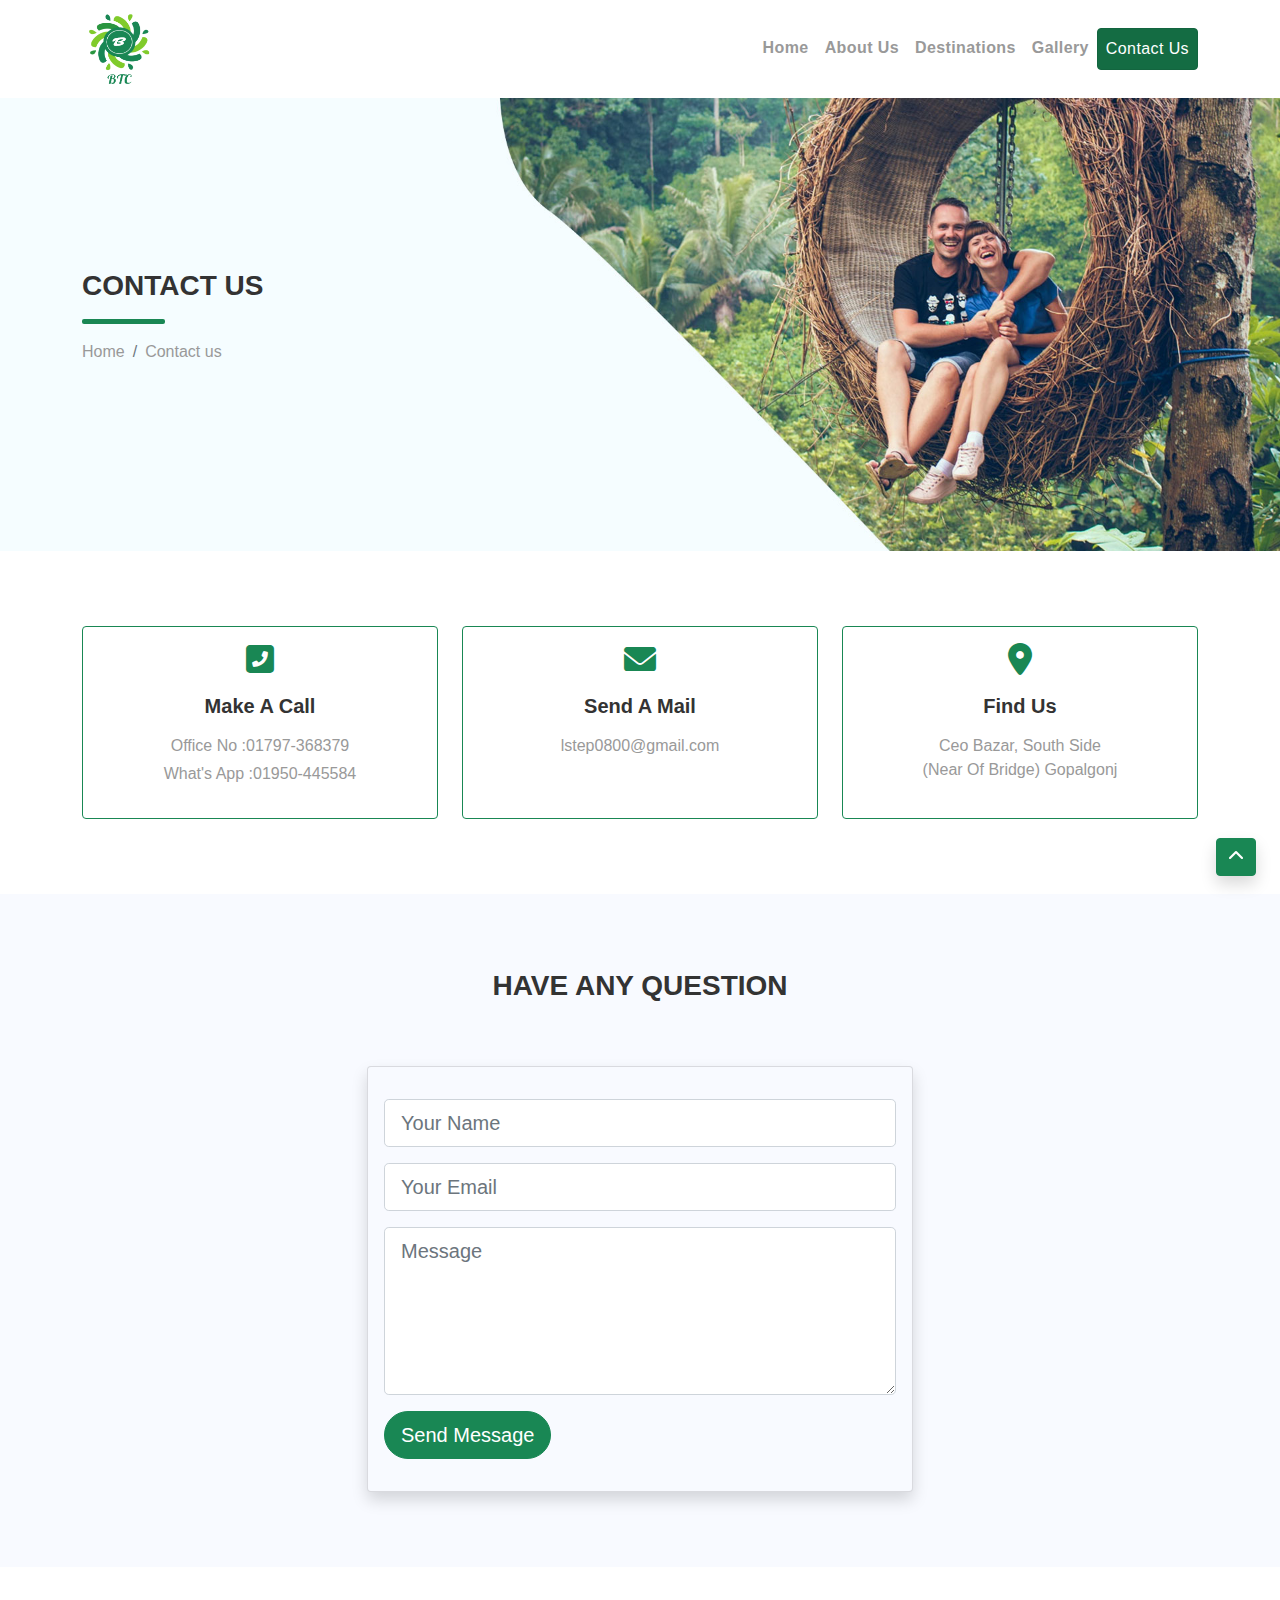
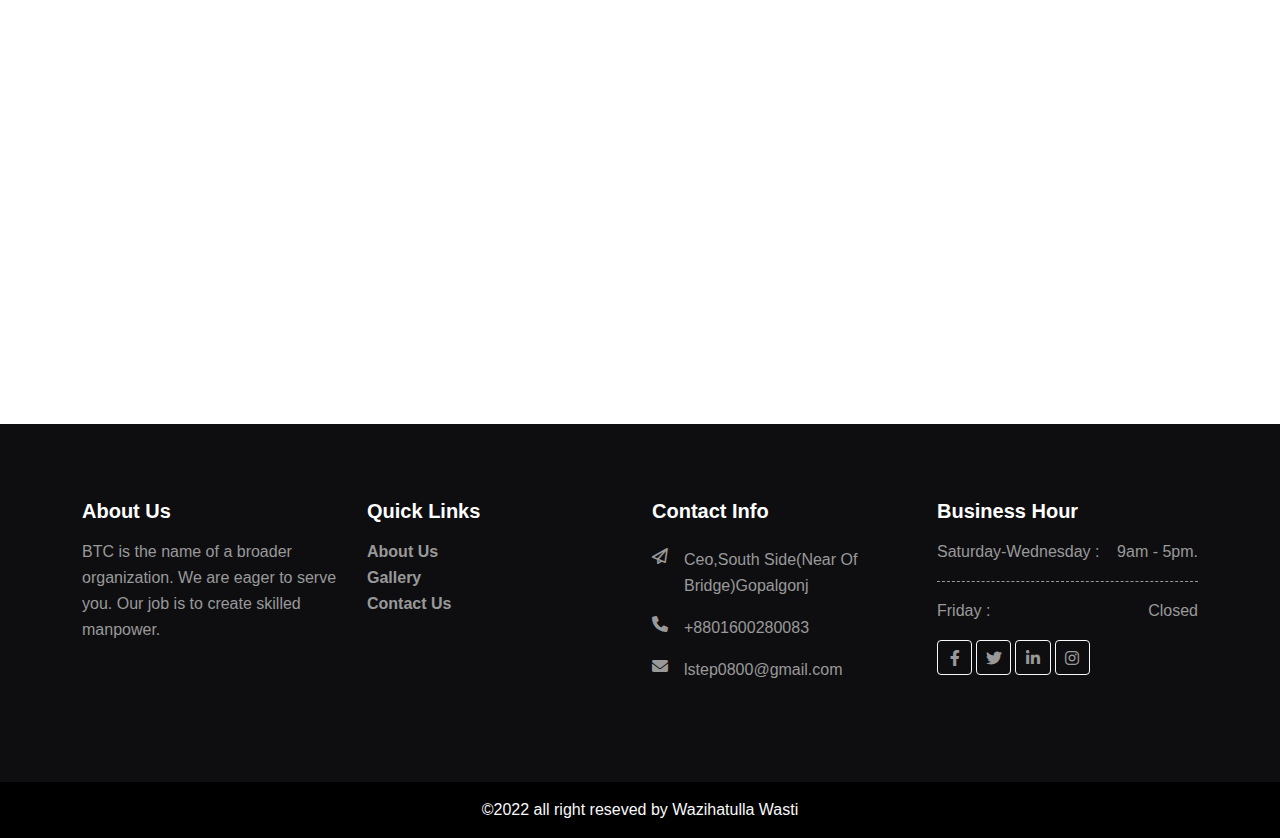
<file: contact.html>
<!doctype html>
<html lang="en">
  <head>
     <!-- Required meta tags -->
     <meta charset="utf-8">
     <meta name="viewport" content="width=device-width, initial-scale=1, shrink-to-fit=no">
     <!--Company Icon-->
	 <link rel="icon" type="text/css"href="image/">
	 <link rel="icon" href="image/favicon.ico" type="image/">
	 <title>BHUIYA TRAVEL & CONSULTANCY</title>
	 <!--Fontawesome-->
	 <link rel="stylesheet" type="text/css" href="css/all.css"> 
     <!-- Bootstrap CSS -->
	 <link rel="stylesheet" href="css/bootstrap.min.css">
	 <!-- owl carousel CSS -->
     <link rel="stylesheet" href="css/owl.carousel.min.css">
	 <link rel="stylesheet" href="css/owl.theme.default.min.css">
	 <!--light box CSS -->
     <link rel="stylesheet" href="css/lightbox.min.css">
	 <!--wow css -->
     <link rel="stylesheet" href="css/animate.min.css">
	 <!--global stylesheet css-->
	 <link rel="stylesheet" href="css/global.css">
	 <!--stylesheet css-->
	 <link rel="stylesheet" href="css/style.css">
  </head>
  <body>
     <!-- ==== nav ==== -->
     <header>
	    <nav class="navbar navbar-expand-md navbar-light bg-transparent">
		  <div class="container">
			<a class="navbar-brand" href="">
			  <img src="images/logo.png" class="h-4 w-4">
			</a>
			<button class="navbar-toggler" type="button" data-bs-toggle="collapse" data-bs-target="#navbarSupportedContent" aria-controls="navbarSupportedContent" aria-expanded="false" aria-label="Toggle navigation">
			  <span class="navbar-toggler-icon"></span>
			</button>
			<div class="collapse navbar-collapse" id="navbarSupportedContent">
			  <ul class="navbar-nav mb-2 mb-lg-0 ms-auto text-center">
				<li class="nav-item">
				  <a class="nav-link text-capitalize font-weight-600 letter-spacing_0_4 text-gray" aria-current="page" href="index.html">Home</a>
				</li>
				<li class="nav-item">
				  <a class="nav-link text-capitalize font-weight-600 letter-spacing_0_4 text-gray" href="about.html">about us</a>
				</li>
				<li class="nav-item">
				  <a class="nav-link text-capitalize font-weight-600 letter-spacing_0_4 text-gray" href="destinations.html">destinations</a>
				</li>
				<li class="nav-item">
				  <a class="nav-link text-capitalize font-weight-600 letter-spacing_0_4 text-gray" href="gallery.html">gallery</a>
				</li>
				<li class="nav-item">
				  <a class="nav-link text-capitalize font-weight-500 letter-spacing_0_4 text-white active btn btn-success box-shadow-none" href="contact.html">contact us</a>
				</li>
			  </ul>
			</div>
		  </div>
		</nav>
	 </header>
	 <main>
	    <!-- ===== contact banar ====== -->
	    <section class="background-size-cover background-repeat-no-repeat background-position-center" style="background-image:url(images/banar_1.jpg)">
			<div class="container">
			  <div class="row">
			    <div class="col-md-10 mt-md-5 mb-md-5 pt-md-5 pb-md-5 mt-3 mb-3 pt-3 pb-3">
				  <h3 class="font-weight-800 text-uppercase text-black-700 mb-sm-3 mb-2">contact us</h3>
				  <div class="mb-sm-3 mb-2" style="border-bottom: 5px solid #198754; width: 9%; border-radius: 2px;"></div>
				  <nav aria-label="breadcrumb">
					<ol class="breadcrumb">
					  <li class="breadcrumb-item"><a href="index.html" class="text-gray font-weight-500 text-decoration-none">Home</a></li>
					  <li class="breadcrumb-item text-gray font-weight-500 active" aria-current="page">Contact us</li>
					</ol>
				  </nav>
				</div>
			  </div> 
			</div>
		</section>
		<!-- ===== contact banar ====== -->
		<section>
		   <div class="container">
		     <div class="row justify-content-center mb-md-0 mb-3">
			   <div class="col-md-4 col-sm-6 col-11 mb-md-0 mb-3">
			     <div class="card card-body border border-success text-center h-100">
				   <span><i class="fa-solid fa-square-phone-flip text-success fa-2x"></i></span>
					<h5 class="text-capitalize font-weight-600 text-black-700 mb-3 mt-3">make a call</h5>
					<p class="text-gray mb-1"><span class="text-capitalize">office no :</span>01797-368379</p>
					<p class="text-gray"><span class="text-capitalize">what's app :</span>01950-445584</p>
				 </div>
			   </div>
			   <div class="col-md-4 col-sm-6 col-11 mb-md-0 mb-3">
			     <div class="card card-body border border-success text-center h-100">
				   <span><i class="fa-solid fa-envelope text-success fa-2x"></i></span>
					<h5 class="text-capitalize font-weight-600 text-black-700 mb-3 mt-3">send a mail</h5>
					<p class="text-gray mb-1">lstep0800@gmail.com</p>
				 </div>
			   </div>
			   <div class="col-md-4 col-sm-6 col-11 mb-md-0 mb-3">
			     <div class="card card-body border border-success text-center h-100">
				   <span><i class="fa-solid fa-location-dot text-success fa-2x"></i></span>
					<h5 class="text-capitalize font-weight-600 text-black-700 mb-3 mt-3">find us</h5>
					<p class="text-gray mb-1"><span class="text-capitalize">ceo bazar, south side<br>(near of bridge) gopalgonj</p>
				 </div>
			   </div>
			 </div>
		   </div>
		</section>
		<!-- === mail contact us ==== -->
		<section class="inverse-bg">
		   <div class="container">
		     <div class="row justify-content-center text-center mb-5">
			   <div class="col-lg-6 col-md-7 col-sm-12 col-11">
			     <h3 class="font-weight-800 text-uppercase text-black-700 mb-sm-3 mb-2">have any question</h3>
			   </div>
			 </div>
			 <div class="row justify-content-center text-center">
			   <div class="col-lg-6 col-md-7 col-sm-12 col-11">
			     <div class="card card-body shadow inverse-bg">
				   <form action="" method="post">
				      <div class="mb-3 mt-3">
						<input type="text" name="name" class="form-control form-control-lg box-shadow-none text-capitalize" placeholder="Your Name">
					  </div>
					  <div class="mb-3">
						<input type="text" name="email" class="form-control form-control-lg box-shadow-none " placeholder="Your Email">
					  </div>
					  <div class="mb-3">
						<textarea name="message" class="form-control form-control-lg box-shadow-none" placeholder="Message"rows="5"></textarea>
					  </div>
					  <div class="mb-3 text-start">
					    <input type="submit" class="btn btn-success btn-lg box-shadow-none rounded-pill"  value="Send Message">
					  </div>
				   </form>
				 </div>
			   </div>
			 </div>
		   </div>
		</section>
		<!-- === mail contact us ==== -->
		<section class="pt-0 pb-0">
		   <iframe src="https://www.google.com/maps/embed?pb=!1m18!1m12!1m3!1d58760.122610321916!2d89.79141214963707!3d23.005125206413982!2m3!1f0!2f0!3f0!3m2!1i1024!2i768!4f13.1!3m3!1m2!1s0x39ffc29c3b07af57%3A0x1b95b14d7eebbcd1!2sGopalganj!5e0!3m2!1sen!2sbd!4v1658850501072!5m2!1sen!2sbd" width="100%" height="450" style="border:0;" allowfullscreen="" loading="lazy" referrerpolicy="no-referrer-when-downgrade"></iframe>
		</section>
		<!-- ===== footer top ====== -->
	    <section class="bg-dark-800">
			<div class="container">
			  <div class="row">
			    <div class="col-lg-3 col-md-4 col-6 mb-md-0 mb-4">
				  <h5 class="text-capitalize font-weight-700 text-white mb-3">about us</h5>
				  <p class="font-weight-500 line-height-26 text-gray">BTC is the name of a broader organization. We are eager to serve you. Our job is to create skilled manpower.</p>
				</div>
				<div class="col-lg-3 col-md-4 col-6 mb-md-0 mb-4">
				  <h5 class="text-capitalize font-weight-700 text-white mb-3">Quick Links</h5>
				  <a href="#" class="text-capitalize font-weight-600 line-height-26 text-gray text-decoration-none">about us</a><br>
				  <a href="#" class="text-capitalize font-weight-600 line-height-26 text-gray text-decoration-none">gallery</a><br>
				  <a href="#" class="text-capitalize font-weight-600 line-height-26 text-gray text-decoration-none">contact us</a><br>
				</div>
				<div class="col-lg-3 col-md-4 col-sm-6 mb-md-0 mb-3">
				  <h5 class="text-capitalize font-weight-700 text-white mb-4">contact info</h5>
				  <div class="d-flex">
					 <div class="flex-shrink-0">
					   <h6 class="text-gray"><i class="fa-regular fa-paper-plane"></i></h6>	 
					 </div>
					 <div class="flex-grow-1 ms-3">
					   <p class="font-weight-500 line-height-26 text-gray text-capitalize">ceo,south side(near of bridge)gopalgonj</p>
					 </div>
				  </div>
				  <div class="d-flex">
					 <div class="flex-shrink-0">
					   <h6 class="text-gray"><i class="fa-solid fa-phone"></i></h6>	 
					 </div>
					 <div class="flex-grow-1 ms-3">
					   <p class="font-weight-500 line-height-26 text-gray text-capitalize">+8801600280083</p>
					 </div>
				  </div>
				  <div class="d-flex">
					 <div class="flex-shrink-0">
					   <h6 class="text-gray"><i class="fa-solid fa-envelope"></i></h6>	 
					 </div>
					 <div class="flex-grow-1 ms-3">
					   <p class="font-weight-500 line-height-26 text-gray">lstep0800@gmail.com</p>
					 </div>
				  </div>
				</div>
				<div class="col-lg-3 col-md-4 col-sm-6 mb-4">
				  <h5 class="text-capitalize font-weight-700 text-white mb-3">Business Hour</h5>
				  <div class="d-flex">
					 <div class="flex-shrink-0">
					   <p class="font-weight-500 line-height-26 text-gray">Saturday-Wednesday :</p>	 
					 </div>
					 <div class="flex-grow-1 text-end">
					   <p class="font-weight-500 line-height-26 text-gray text-capitalize"> 9am - 5pm.</p>
					 </div>
				  </div>
				  <p style="border-bottom: 1.5px dashed #999;"></p>
				  <div class="d-flex">
					 <div class="flex-shrink-0">
					  <p class="font-weight-500 line-height-26 text-gray">Friday :</p>	 
					 </div>
					 <div class="flex-grow-1 text-end">
					   <p class="font-weight-500 line-height-26 text-gray text-capitalize">Closed</p>
					 </div>
				  </div>
				  <div class="d-flex">
				    <a href="#" class="text-gray text-decoration-none">
					  <h6 class="h-2 w-2 border border-light rounded d-flex"><i class="fa-brands fa-facebook-f m-auto"></i></h6>
					</a>
					<a href="#" class="text-gray text-decoration-none mx-1">
					  <h6 class="h-2 w-2 border border-light rounded d-flex"><i class="fa-brands fa-twitter m-auto"></i></h6>
					</a>
					<a href="#" class="text-gray text-decoration-none">
					  <h6 class="h-2 w-2 border border-light rounded d-flex"><i class="fa-brands fa-linkedin-in m-auto"></i></h6>
					</a>
					<a href="#" class="text-gray text-decoration-none mx-1">
					  <h6 class="h-2 w-2 border border-light rounded d-flex"><i class="fa-brands fa-instagram m-auto"></i></h6>
					</a>
				  </div>
				</div>
			  </div> 
			</div>
		</section>
	 </main>
     <footer class="bg-black pt-3 pb-3">
	   <div class="container">
		 <div class="row justify-content-center text-center text-light">		 
		   <!--copyright part-->
		   <div class="col-md-8">
			   &copy;2022 all right reseved by Wazihatulla Wasti
		   </div>
		  </div>  
		</div>
		<div class="fixed-bottom btn btn-success m-4 left-auto shadow" id="upper">
		  <i class="fas fa-chevron-up text-white"></i>
		</div>
     </footer>  
   	 
    <!-- jQuery first, then Popper.js, then Bootstrap JS -->
	<script src="js/jquery-3.6.0.min.js" ></script>
	<script src="js/popper.min.js" ></script>
	<script src="js/bootstrap.min.js" ></script>
	<!--=== owl carousel ===-->
	<script src="js/owl.carousel.min.js"></script>
	<!--=== counter js ===-->
	<script src="js/jquery.waypoints.min.js"></script>
    <script src="js/jquery.counterup.min.js"></script>
	<!--=== Light box ===-->
	<script src="js/lightbox.min.js"></script>
	<!--=== Isotope js ===-->
	<script src="js/isotope.pkgd.min.js"></script>
	<!--=== wow js ===-->
	<script src="js/wow.min.js"></script>
	<script src="js/custom.js"></script>
	
  </body>
</html>
</file>
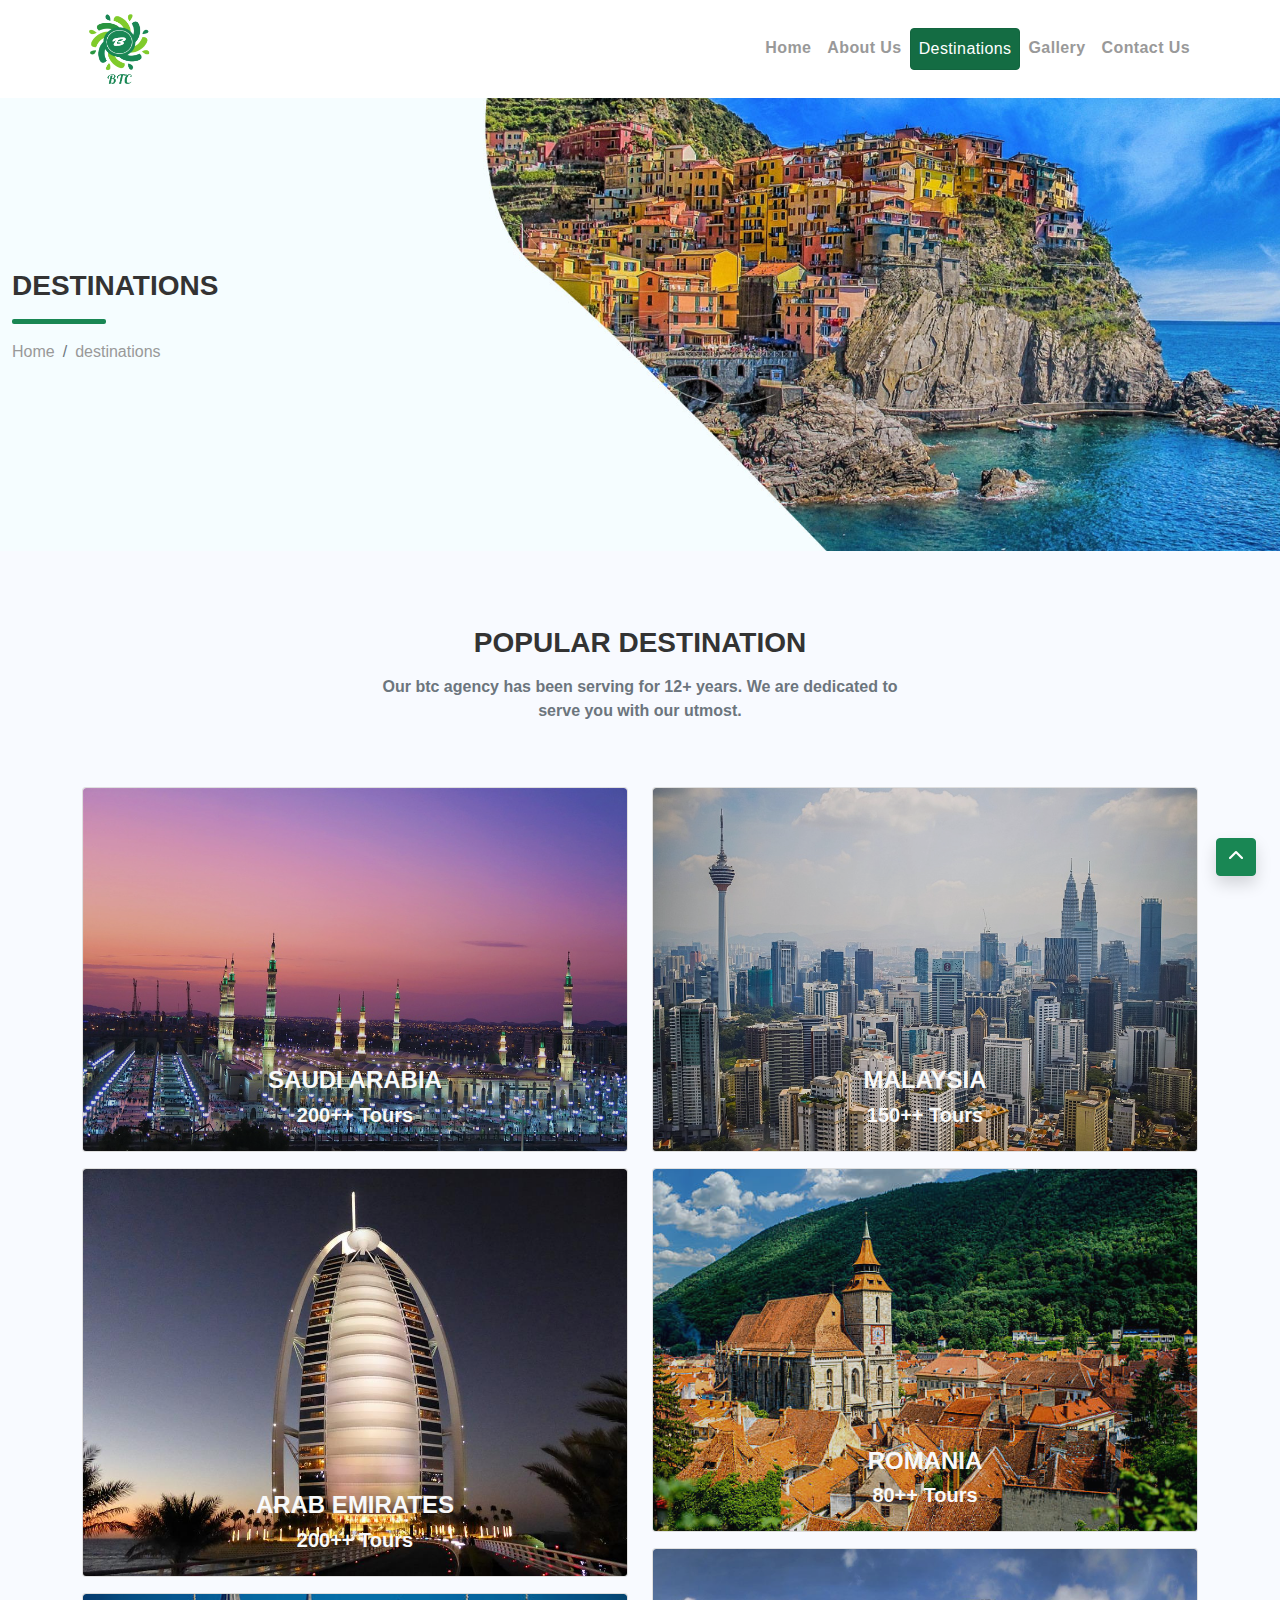
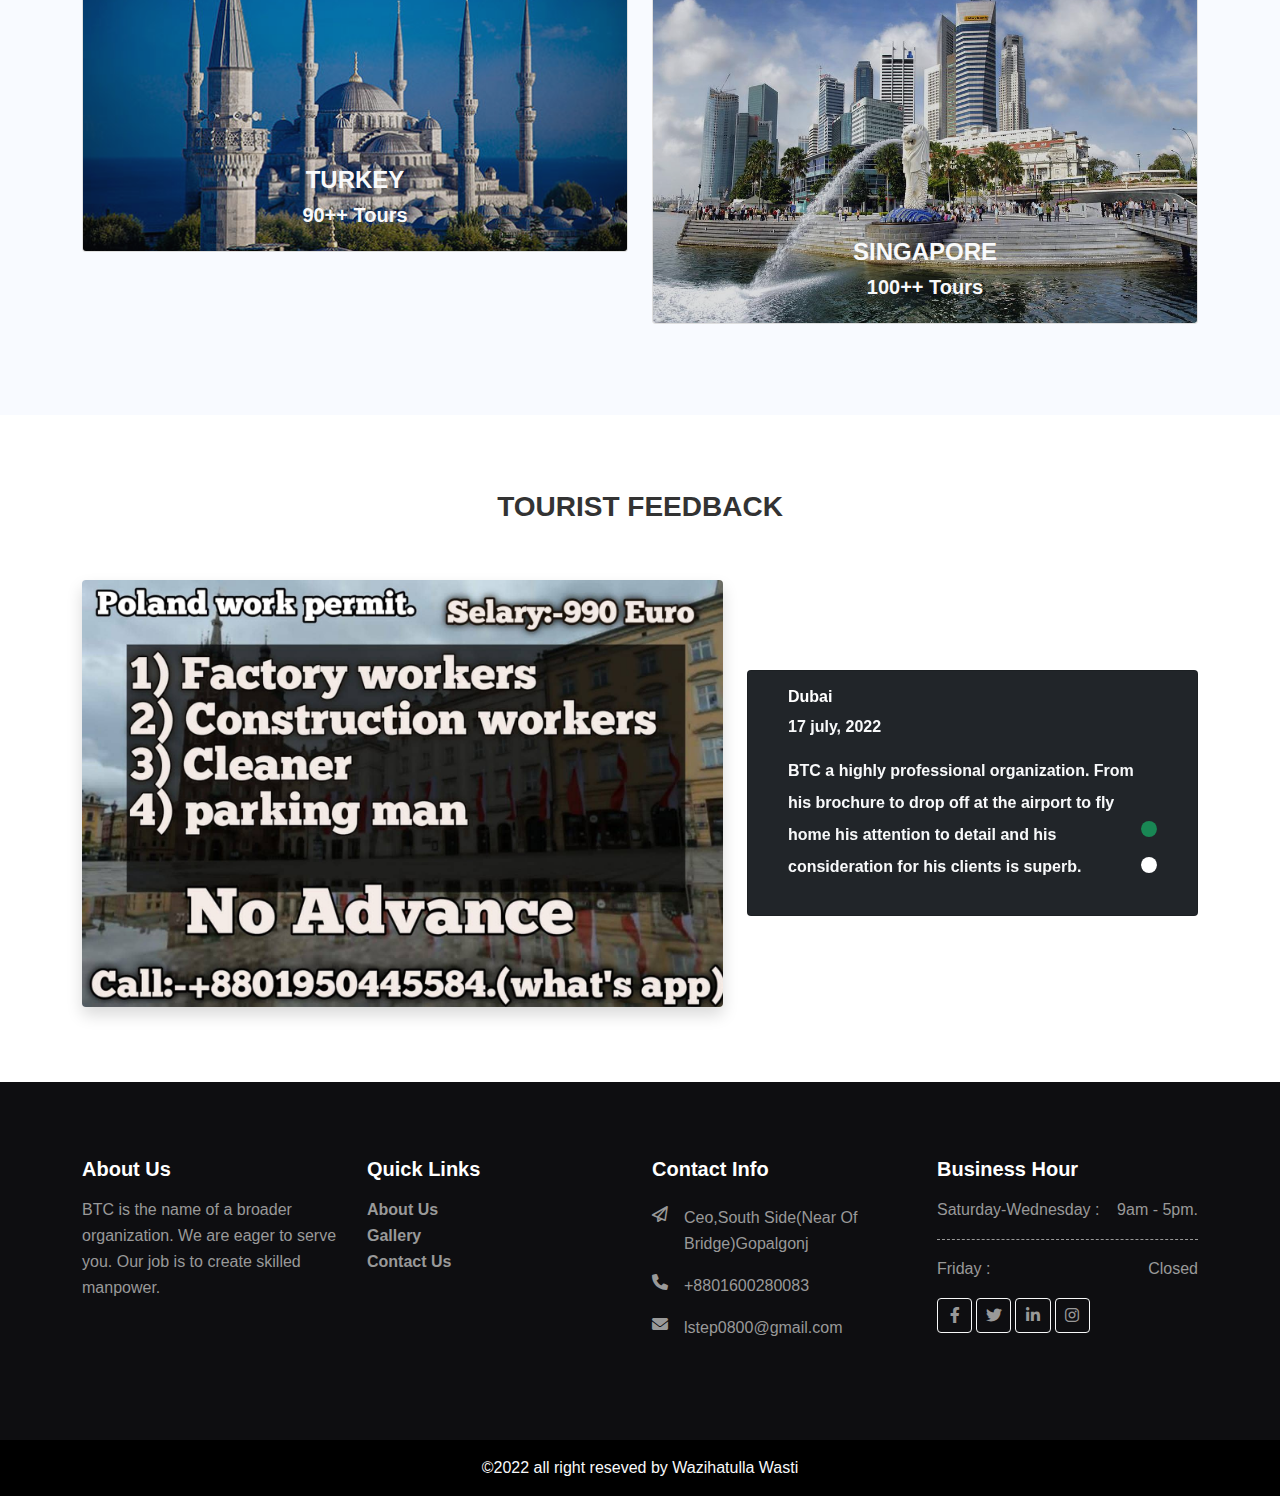
<file: destinations.html>
<!doctype html>
<html lang="en">
  <head>
     <!-- Required meta tags -->
     <meta charset="utf-8">
     <meta name="viewport" content="width=device-width, initial-scale=1, shrink-to-fit=no">
     <!--Company Icon-->
	 <link rel="icon" type="text/css"href="image/">
	 <link rel="icon" href="image/favicon.ico" type="image/">
	 <title>BHUIYA TRAVEL & CONSULTANCY</title>
	 <!--Fontawesome-->
	 <link rel="stylesheet" type="text/css" href="css/all.css"> 
     <!-- Bootstrap CSS -->
	 <link rel="stylesheet" href="css/bootstrap.min.css">
	 <!-- owl carousel CSS -->
     <link rel="stylesheet" href="css/owl.carousel.min.css">
	 <link rel="stylesheet" href="css/owl.theme.default.min.css">
	 <!--light box CSS -->
     <link rel="stylesheet" href="css/lightbox.min.css">
	 <!--wow css -->
     <link rel="stylesheet" href="css/animate.min.css">
	 <!--global stylesheet css-->
	 <link rel="stylesheet" href="css/global.css">
	 <!--stylesheet css-->
	 <link rel="stylesheet" href="css/style.css">
  </head>
  <body>
     <!-- ==== nav ==== -->
     <header>
	    <nav class="navbar navbar-expand-md navbar-light bg-transparent">
		  <div class="container">
			<a class="navbar-brand" href="">
			  <img src="images/logo.png" class="h-4 w-4">
			</a>
			<button class="navbar-toggler" type="button" data-bs-toggle="collapse" data-bs-target="#navbarSupportedContent" aria-controls="navbarSupportedContent" aria-expanded="false" aria-label="Toggle navigation">
			  <span class="navbar-toggler-icon"></span>
			</button>
			<div class="collapse navbar-collapse" id="navbarSupportedContent">
			  <ul class="navbar-nav mb-2 mb-lg-0 ms-auto text-center">
				<li class="nav-item">
				  <a class="nav-link text-capitalize font-weight-600 letter-spacing_0_4 text-gray" aria-current="page" href="index.html">Home</a>
				</li>
				<li class="nav-item">
				  <a class="nav-link text-capitalize font-weight-600 letter-spacing_0_4 text-gray" href="about.html">about us</a>
				</li>
				<li class="nav-item">
				  <a class="nav-link text-capitalize font-weight-500 letter-spacing_0_4 text-white active btn btn-success box-shadow-none" href="destinations.html">destinations</a>
				</li>
				<li class="nav-item">
				  <a class="nav-link text-capitalize font-weight-600 letter-spacing_0_4 text-gray" href="gallery.html">gallery</a>
				</li>
				<li class="nav-item">
				  <a class="nav-link text-capitalize font-weight-600 letter-spacing_0_4 text-gray" href="contact.html">contact us</a>
				</li>
			  </ul>
			</div>
		  </div>
		</nav>
	 </header>
	 <main>
	    <!-- ===== destinations banar ====== -->
	    <section class="background-size-cover background-repeat-no-repeat background-position-center" style="background-image:url(images/ds-banner.jpg)">
			<div class="container-fluid">
			  <div class="row">
			    <div class="col-sm-10 mt-md-5 mb-md-5 pt-md-5 pb-md-5 mt-3 mb-3 pt-3 pb-3">
				  <h3 class="font-weight-800 text-uppercase text-black-700 mb-sm-3 mb-2">Destinations</h3>
				  <div class="mb-sm-3 mb-2" style="border-bottom: 5px solid #198754; width: 9%; border-radius: 2px;"></div>
				  <nav aria-label="breadcrumb">
					<ol class="breadcrumb">
					  <li class="breadcrumb-item"><a href="index.html" class="text-gray font-weight-500 text-decoration-none">Home</a></li>
					  <li class="breadcrumb-item text-gray font-weight-500 active" aria-current="page">destinations</li>
					</ol>
				  </nav>
				</div>
			  </div> 
			</div>
		</section>
		<!-- ===== POPULAR DESTINATION ====== -->
		<section class="inverse-bg">
		   <div class="container">
		     <div class="row justify-content-center text-center mb-5">
			   <div class="col-lg-6 col-md-8">
			     <h3 class="font-weight-800 text-uppercase text-black-700 mb-3">POPULAR DESTINATION</h3>
				 <p class="font-weight-600 text-muted">Our btc agency has been serving for 12+ years. We are dedicated to serve you with our utmost.</p>
			   </div>
			 </div>
			 <div class="row" data-masonry="{&quot;percentPosition&quot;: true }">
			   <div class="col-sm-6 mb-3 border-0"><!-- ==== 1 Saudi Arabia ==== -->
			     <div class="card overflow-hidden carsor-pointer">
				   <img src="images/c_1.jpg" class="card-img-top card-transform-scale-120 transition-400">
				   <div class="card-img-overlay d-flex align-items-center flex-column justify-content-end bg-dark-100">
				     <h4 class="text-uppercase font-weight-700 text-light">Saudi Arabia</h4>
					 <h5 class="text-capitalize font-weight-800 text-light">200++ tours</h5>
				   </div>
				 </div>
			   </div>
			   <div class="col-sm-6 mb-3 border-0"><!-- ==== 2 Malaysia ==== -->
			     <div class="card overflow-hidden carsor-pointer">
				   <img src="images/c_2.jpg" class="card-img-top card-transform-scale-120 transition-400">
				   <div class="card-img-overlay d-flex align-items-center flex-column justify-content-end bg-dark-100">
				     <h4 class="text-uppercase font-weight-700 text-light">Malaysia</h4>
					 <h5 class="text-capitalize font-weight-800 text-light">150++ tours</h5>
				   </div>
				 </div>
			   </div>
			   <div class="col-sm-6 mb-3 border-0"><!-- ==== 3 Arab Emirates ==== -->
			     <div class="card overflow-hidden carsor-pointer">
				   <img src="images/c_3.jpg" class="card-img-top card-transform-scale-120 transition-400">
				   <div class="card-img-overlay d-flex align-items-center flex-column justify-content-end">
				     <h4 class="text-uppercase font-weight-700 text-light">Arab Emirates</h4>
					 <h5 class="text-capitalize font-weight-800 text-light">200++ tours</h5>
				   </div>
				 </div>
			   </div>
			   <div class="col-sm-6 mb-3 border-0"><!-- ==== 4 Romania ==== -->
			     <div class="card overflow-hidden carsor-pointer">
				   <img src="images/c_4.jpg" class="card-img-top card-transform-scale-120 transition-400">
				   <div class="card-img-overlay d-flex align-items-center flex-column justify-content-end bg-dark-100">
				     <h4 class="text-uppercase font-weight-700 text-light">Romania</h4>
					 <h5 class="text-capitalize font-weight-800 text-light">80++ tours</h5>
				   </div>
				 </div>
			   </div>
			   <div class="col-sm-6 mb-3 border-0"><!-- ==== 5 Singapore ==== -->
			     <div class="card overflow-hidden carsor-pointer">
				   <img src="images/c_5.jpg" class="card-img-top card-transform-scale-120 transition-400">
				   <div class="card-img-overlay d-flex align-items-center flex-column justify-content-end bg-dark-100">
				     <h4 class="text-uppercase font-weight-700 text-light">Singapore</h4>
					 <h5 class="text-capitalize font-weight-800 text-light">100++ tours</h5>
				   </div>
				 </div>
			   </div>
			   <div class="col-sm-6 mb-3 border-0"><!-- ==== 6 Turkey ==== -->
			     <div class="card overflow-hidden carsor-pointer">
				   <img src="images/c_6.jpg" class="card-img-top card-transform-scale-120 transition-400">
				   <div class="card-img-overlay d-flex align-items-center flex-column justify-content-end bg-dark-100">
				     <h4 class="text-uppercase font-weight-700 text-light">Turkey</h4>
					 <h5 class="text-capitalize font-weight-800 text-light">90++ tours</h5>
				   </div>
				 </div>
			   </div>
			 </div>
		   </div>
		</section>
		<!-- === TOURIST FEEDBACK === -->
		<section>
		   <div class="container">
		     <div class="row mb-5 justify-content-center text-center">
			   <div class="col-md-8">
			     <h3 class="font-weight-800 text-uppercase text-black-700">TOURIST FEEDBACK</h3>
			   </div>
			 </div>
			 <div class="row justify-content-between align-items-center">
			   <div class="col-lg-7 col-md-6 mb-md-0 mb-3">
			     <!--<img src="images/1 (1).jpg" class="img-fluid rounded shadow">-->
				 <img src="images/p.jpg" class="img-fluid rounded shadow">
			   </div>
			   <div class="col-lg-5 col-md-6">
			     <div class="card card-body bg-dark">
					<div id="feedback" class="carousel slide" data-bs-ride="carousel">
					  <ol class="carousel-indicators carousel-indicators-circle flex-column align-items-end right-n10">
						<li data-bs-target="#feedback" data-bs-slide-to="0" class="opacity-1000 p-0 bg-success" aria-label="Slide 1"></li>
						<li data-bs-target="#feedback" data-bs-slide-to="1" class="rounded-circle opacity-1000 active" aria-label="Slide 2" aria-current="true"></li>
					  </ol>
					  <div class="carousel-inner">
						<div class="carousel-item active">
						  <div class="container">
						    <div class="row">
							  <div class="col">
							    <h6 class="text-white font-weight-800">Dubai</h6>
								<p class="text-light font-weight-700">17 july, 2022</p>
								<p class="text-light font-weight-600 line-height-32">BTC a highly professional organization. From his brochure to drop off at the airport to fly home his attention to detail and his consideration for his clients is superb.</p>
							  </div>
							</div>
						  </div>
						</div>
						<div class="carousel-item">
						  <div class="container">
						    <div class="row">
							  <div class="col">
							    <h6 class="text-white font-weight-800">Dubai</h6>
								<p class="text-light font-weight-700">17 july, 2022</p>
								<p class="text-light font-weight-600 line-height-32">BTC a highly professional organization. From his brochure to drop off at the airport to fly home his attention to detail and his consideration for his clients is superb.</p>
							  </div>
							</div>
						  </div>
						</div>
					  </div>
					</div>
				 </div>
			   </div>
			 </div>
		   </div>
		</section>
		<!-- ===== footer top ====== -->
	    <section class="bg-dark-800">
			<div class="container">
			  <div class="row">
			    <div class="col-lg-3 col-md-4 col-6 mb-md-0 mb-4">
				  <h5 class="text-capitalize font-weight-700 text-white mb-3">about us</h5>
				  <p class="font-weight-500 line-height-26 text-gray">BTC is the name of a broader organization. We are eager to serve you. Our job is to create skilled manpower.</p>
				</div>
				<div class="col-lg-3 col-md-4 col-6 mb-md-0 mb-4">
				  <h5 class="text-capitalize font-weight-700 text-white mb-3">Quick Links</h5>
				  <a href="#" class="text-capitalize font-weight-600 line-height-26 text-gray text-decoration-none">about us</a><br>
				  <a href="#" class="text-capitalize font-weight-600 line-height-26 text-gray text-decoration-none">gallery</a><br>
				  <a href="#" class="text-capitalize font-weight-600 line-height-26 text-gray text-decoration-none">contact us</a><br>
				</div>
				<div class="col-lg-3 col-md-4 col-sm-6 mb-md-0 mb-3">
				  <h5 class="text-capitalize font-weight-700 text-white mb-4">contact info</h5>
				  <div class="d-flex">
					 <div class="flex-shrink-0">
					   <h6 class="text-gray"><i class="fa-regular fa-paper-plane"></i></h6>	 
					 </div>
					 <div class="flex-grow-1 ms-3">
					   <p class="font-weight-500 line-height-26 text-gray text-capitalize">ceo,south side(near of bridge)gopalgonj</p>
					 </div>
				  </div>
				  <div class="d-flex">
					 <div class="flex-shrink-0">
					   <h6 class="text-gray"><i class="fa-solid fa-phone"></i></h6>	 
					 </div>
					 <div class="flex-grow-1 ms-3">
					   <p class="font-weight-500 line-height-26 text-gray text-capitalize">+8801600280083</p>
					 </div>
				  </div>
				  <div class="d-flex">
					 <div class="flex-shrink-0">
					   <h6 class="text-gray"><i class="fa-solid fa-envelope"></i></h6>	 
					 </div>
					 <div class="flex-grow-1 ms-3">
					   <p class="font-weight-500 line-height-26 text-gray">lstep0800@gmail.com</p>
					 </div>
				  </div>
				</div>
				<div class="col-lg-3 col-md-4 col-sm-6 mb-4">
				  <h5 class="text-capitalize font-weight-700 text-white mb-3">Business Hour</h5>
				  <div class="d-flex">
					 <div class="flex-shrink-0">
					   <p class="font-weight-500 line-height-26 text-gray">Saturday-Wednesday :</p>	 
					 </div>
					 <div class="flex-grow-1 text-end">
					   <p class="font-weight-500 line-height-26 text-gray text-capitalize"> 9am - 5pm.</p>
					 </div>
				  </div>
				  <p style="border-bottom: 1.5px dashed #999;"></p>
				  <div class="d-flex">
					 <div class="flex-shrink-0">
					  <p class="font-weight-500 line-height-26 text-gray">Friday :</p>	 
					 </div>
					 <div class="flex-grow-1 text-end">
					   <p class="font-weight-500 line-height-26 text-gray text-capitalize">Closed</p>
					 </div>
				  </div>
				  <div class="d-flex">
				    <a href="#" class="text-gray text-decoration-none">
					  <h6 class="h-2 w-2 border border-light rounded d-flex"><i class="fa-brands fa-facebook-f m-auto"></i></h6>
					</a>
					<a href="#" class="text-gray text-decoration-none mx-1">
					  <h6 class="h-2 w-2 border border-light rounded d-flex"><i class="fa-brands fa-twitter m-auto"></i></h6>
					</a>
					<a href="#" class="text-gray text-decoration-none">
					  <h6 class="h-2 w-2 border border-light rounded d-flex"><i class="fa-brands fa-linkedin-in m-auto"></i></h6>
					</a>
					<a href="#" class="text-gray text-decoration-none mx-1">
					  <h6 class="h-2 w-2 border border-light rounded d-flex"><i class="fa-brands fa-instagram m-auto"></i></h6>
					</a>
				  </div>
				</div>
			  </div> 
			</div>
		</section>
	 </main>
     <footer class="bg-black pt-3 pb-3">
	   <div class="container">
		 <div class="row justify-content-center text-center text-light">		 
		   <!--copyright part-->
		   <div class="col-md-8">
			   &copy;2022 all right reseved by Wazihatulla Wasti
		   </div>
		  </div>  
		</div>
		<div class="fixed-bottom btn btn-success m-4 left-auto shadow" id="upper">
		  <i class="fas fa-chevron-up text-white"></i>
		</div>
     </footer>    
   	 
    <!-- jQuery first, then Popper.js, then Bootstrap JS -->
	<script src="js/jquery-3.6.0.min.js" ></script>
	<script src="js/popper.min.js" ></script>
	<script src="js/bootstrap.min.js" ></script>
	<!--=== owl carousel ===-->
	<script src="js/owl.carousel.min.js"></script>
	<!--=== counter js ===-->
	<script src="js/jquery.waypoints.min.js"></script>
    <script src="js/jquery.counterup.min.js"></script>
	<!--=== Light box ===-->
	<script src="js/lightbox.min.js"></script>
	<!--=== Isotope js ===-->
	<script src="js/isotope.pkgd.min.js"></script>
	<!--=== wow js ===-->
	<script src="js/wow.min.js"></script>
	<script src="js/custom.js"></script>
	
  </body>
</html>
</file>
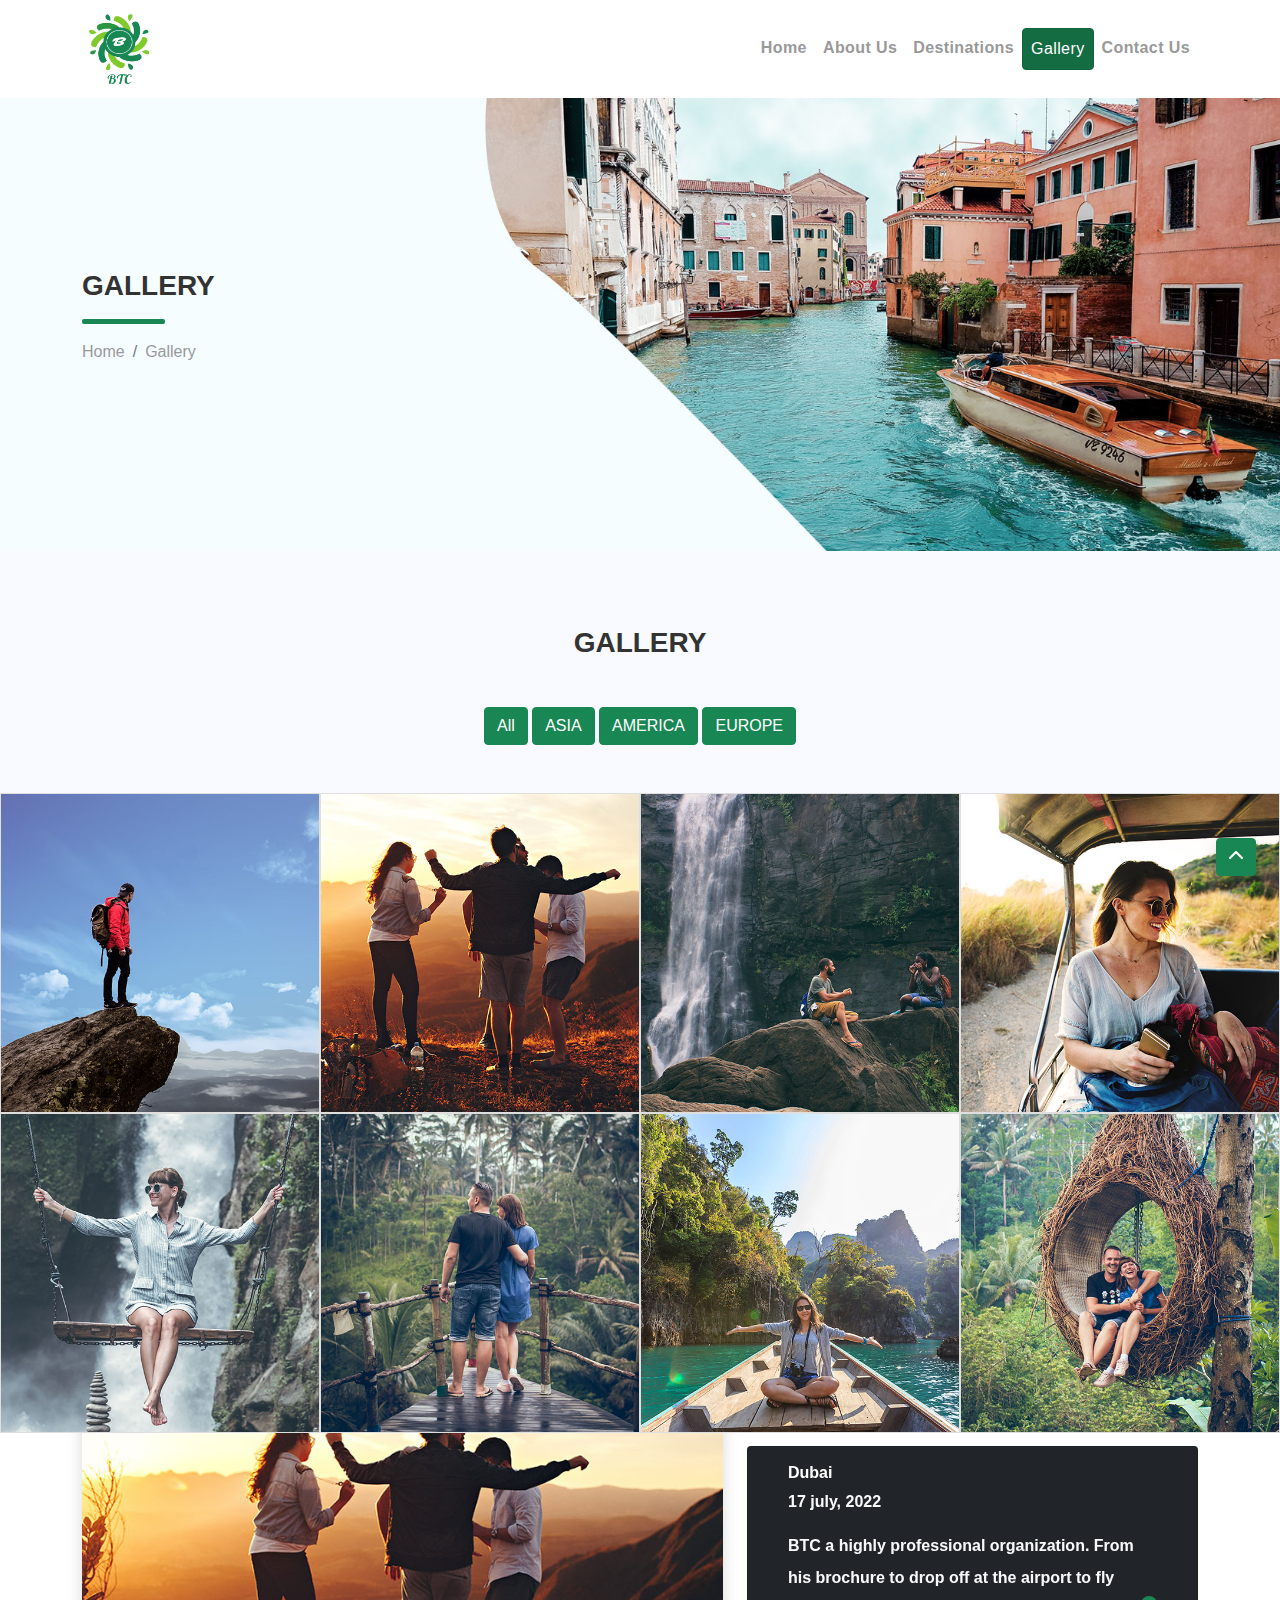
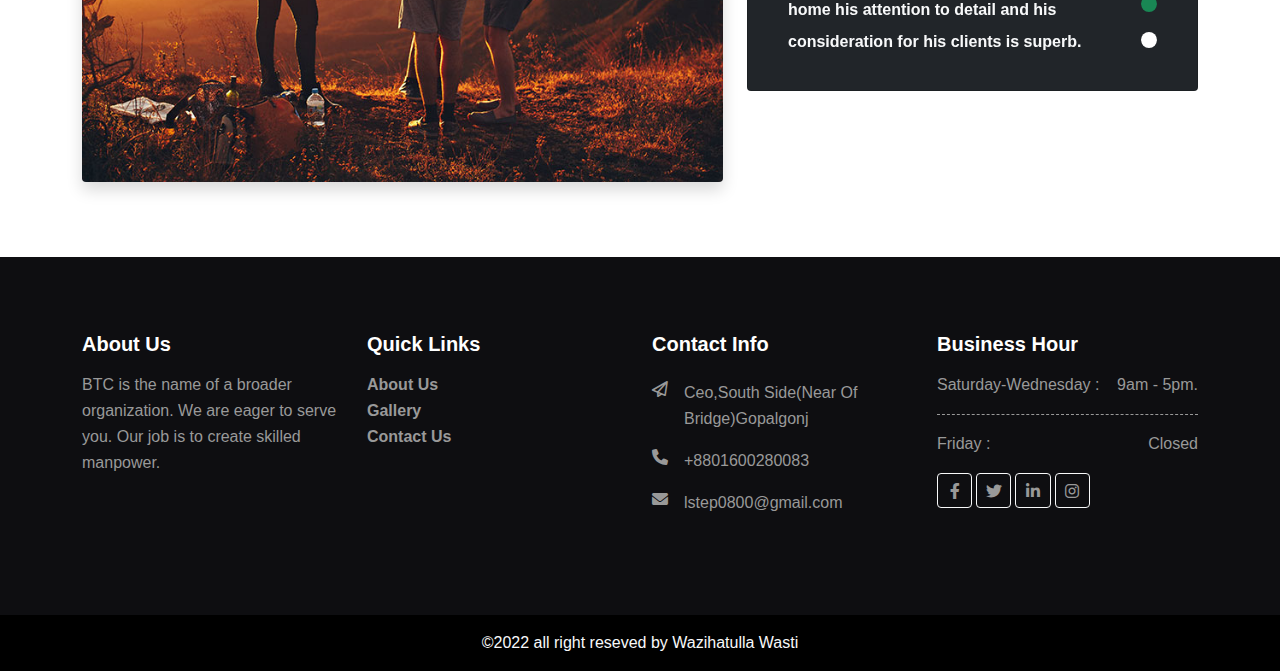
<file: gallery.html>
<!doctype html>
<html lang="en">
  <head>
     <!-- Required meta tags -->
     <meta charset="utf-8">
     <meta name="viewport" content="width=device-width, initial-scale=1, shrink-to-fit=no">
     <!--Company Icon-->
	 <link rel="icon" type="text/css"href="image/">
	 <link rel="icon" href="image/favicon.ico" type="image/">
	 <title>BHUIYA TRAVEL & CONSULTANCY</title>
	 <!--Fontawesome-->
	 <link rel="stylesheet" type="text/css" href="css/all.css"> 
     <!-- Bootstrap CSS -->
	 <link rel="stylesheet" href="css/bootstrap.min.css">
	 <!-- owl carousel CSS -->
     <link rel="stylesheet" href="css/owl.carousel.min.css">
	 <link rel="stylesheet" href="css/owl.theme.default.min.css">
	 <!--light box CSS -->
     <link rel="stylesheet" href="css/lightbox.min.css">
	 <!--wow css -->
     <link rel="stylesheet" href="css/animate.min.css">
	 <!--global stylesheet css-->
	 <link rel="stylesheet" href="css/global.css">
	 <!--stylesheet css-->
	 <link rel="stylesheet" href="css/style.css">
  </head>
  <body>
     <!-- ==== nav ==== -->
     <header>
	    <nav class="navbar navbar-expand-md navbar-light bg-transparent">
		  <div class="container">
			<a class="navbar-brand" href="">
			  <img src="images/logo.png" class="h-4 w-4">
			</a>
			<button class="navbar-toggler" type="button" data-bs-toggle="collapse" data-bs-target="#navbarSupportedContent" aria-controls="navbarSupportedContent" aria-expanded="false" aria-label="Toggle navigation">
			  <span class="navbar-toggler-icon"></span>
			</button>
			<div class="collapse navbar-collapse" id="navbarSupportedContent">
			  <ul class="navbar-nav mb-2 mb-lg-0 ms-auto text-center">
				<li class="nav-item">
				  <a class="nav-link text-capitalize font-weight-600 letter-spacing_0_4 text-gray" aria-current="page" href="index.html">Home</a>
				</li>
				<li class="nav-item">
				  <a class="nav-link text-capitalize font-weight-600 letter-spacing_0_4 text-gray" href="about.html">about us</a>
				</li>
				<li class="nav-item">
				  <a class="nav-link text-capitalize font-weight-600 letter-spacing_0_4 text-gray" href="destinations.html">destinations</a>
				</li>
				<li class="nav-item">
				  <a class="nav-link text-capitalize font-weight-500 letter-spacing_0_4 text-white active btn btn-success box-shadow-none" href="gallery.html">gallery</a>
				</li>
				<li class="nav-item">
				  <a class="nav-link text-capitalize font-weight-600 letter-spacing_0_4 text-gray" href="contact.html">contact us</a>
				</li>
			  </ul>
			</div>
		  </div>
		</nav>
	 </header>
	 <main>
	    <!-- ===== gallery banar ====== -->
	    <section class="background-size-cover background-repeat-no-repeat background-position-center" style="background-image:url(images/gallery.jpg)">
			<div class="container">
			  <div class="row">
			    <div class="col-md-10 mt-md-5 mb-md-5 pt-md-5 pb-md-5 mt-3 mb-3 pt-3 pb-3">
				  <h3 class="font-weight-800 text-uppercase text-black-700 mb-sm-3 mb-2">Gallery</h3>
				  <div class="mb-sm-3 mb-2" style="border-bottom: 5px solid #198754; width: 9%; border-radius: 2px;"></div>
				  <nav aria-label="breadcrumb">
					<ol class="breadcrumb">
					  <li class="breadcrumb-item"><a href="index.html" class="text-gray font-weight-500 text-decoration-none">Home</a></li>
					  <li class="breadcrumb-item text-gray font-weight-500 active" aria-current="page">Gallery</li>
					</ol>
				  </nav>
				</div>
			  </div> 
			</div>
		</section>
		<!-- ===== GALLERY ====== -->
		<section class="inverse-bg">
		   <div class="container">
		     <div class="row justify-content-center text-center">
			   <div class="col-lg-6 col-md-8">
			     <h3 class="font-weight-800 text-uppercase text-black-700 mb-5">gallery</h3>
			   </div>
			 </div>
			 <div class="row justify-content-center text-center mb-5">
			   <div class="col-md-10">
			     <div class="gallery-filter">
				    <button type="button" class="btn btn-success box-shadow-none" data-filter="*">All</button>
				    <button type="button" class="btn btn-success box-shadow-none" data-filter=".asia">ASIA</button>
				    <button type="button" class="btn btn-success box-shadow-none" data-filter=".america">AMERICA</button>
				    <button type="button" class="btn btn-success box-shadow-none" data-filter=".europe">EUROPE</button>
				 </div>
			   </div>
			 </div>
		   </div>
		   <div class="row g-0 gallery">
			  <div class="col-lg-3 col-md-4 col-6 gallery-item asia"><!-- ==== g-1 ==== -->
				<div class="card rounded-0 overflow-hidden">
				  <img src="images/1.jpg" class="card-img-top rounded-0">
				  <div class="card-img-overlay d-flex align-items-center justify-content-center card-img-overlay-hover">
					<div class="bg-success h-4 w-4 rounded-circle d-flex">
					  <a href="images/1.jpg" class=" m-auto" data-lightbox="image-1" data-title="My caption">
						<i class="fa-solid fa-photo-film fa-2x m-auto text-white"></i> 	  
					   </a>
					</div>	
				  </div>
				</div>
			  </div>
			  <div class="col-lg-3 col-md-4 col-6 gallery-item america"><!-- ==== g-2 ==== -->
				<div class="card rounded-0 overflow-hidden">
				  <img src="images/2.jpg" class="card-img-top rounded-0">
				  <div class="card-img-overlay d-flex align-items-center justify-content-center card-img-overlay-hover">
					<div class="bg-success h-4 w-4 rounded-circle d-flex">
					  <a href="images/2.jpg" class=" m-auto" data-lightbox="image-1" data-title="My caption">
						<i class="fa-solid fa-photo-film fa-2x m-auto text-white"></i> 	  
					   </a>
					</div>	
				  </div>
				</div>
			  </div>
			  <div class="col-lg-3 col-md-4 col-6 gallery-item europe"><!-- ==== g-3 ==== -->
				<div class="card rounded-0 overflow-hidden">
				  <img src="images/3.jpg" class="card-img-top rounded-0">
				  <div class="card-img-overlay d-flex align-items-center justify-content-center card-img-overlay-hover">
					<div class="bg-success h-4 w-4 rounded-circle d-flex">
					  <a href="images/3.jpg" class=" m-auto" data-lightbox="image-1" data-title="My caption">
						<i class="fa-solid fa-photo-film fa-2x m-auto text-white"></i> 	  
					   </a>
					</div>	
				  </div>
				</div>
			  </div>
			  <div class="col-lg-3 col-md-4 col-6 gallery-item asia"><!-- ==== g-4 ==== -->
				<div class="card rounded-0 overflow-hidden">
				  <img src="images/4.jpg" class="card-img-top rounded-0">
				  <div class="card-img-overlay d-flex align-items-center justify-content-center card-img-overlay-hover">
					<div class="bg-success h-4 w-4 rounded-circle d-flex">
					  <a href="images/4.jpg" class=" m-auto" data-lightbox="image-1" data-title="My caption">
						<i class="fa-solid fa-photo-film fa-2x m-auto text-white"></i> 	  
					   </a>
					</div>	
				  </div>
				</div>
			  </div>
			  <div class="col-lg-3 col-md-4 col-6 gallery-item america"><!-- ==== g-5 ==== -->
				<div class="card rounded-0 overflow-hidden">
				  <img src="images/5.jpg" class="card-img-top rounded-0">
				  <div class="card-img-overlay d-flex align-items-center justify-content-center card-img-overlay-hover">
					<div class="bg-success h-4 w-4 rounded-circle d-flex">
					  <a href="images/5.jpg" class=" m-auto" data-lightbox="image-1" data-title="My caption">
						<i class="fa-solid fa-photo-film fa-2x m-auto text-white"></i> 	  
					   </a>
					</div>	
				  </div>
				</div>
			  </div>
			  <div class="col-lg-3 col-md-4 col-6 gallery-item europe"><!-- ==== g-6 ==== -->
				<div class="card rounded-0 overflow-hidden">
				  <img src="images/6.jpg" class="card-img-top rounded-0">
				  <div class="card-img-overlay d-flex align-items-center justify-content-center card-img-overlay-hover">
					<div class="bg-success h-4 w-4 rounded-circle d-flex">
					  <a href="images/6.jpg" class=" m-auto" data-lightbox="image-1" data-title="My caption">
						<i class="fa-solid fa-photo-film fa-2x m-auto text-white"></i> 	  
					   </a>
					</div>	
				  </div>
				</div>
			  </div>
			  <div class="col-lg-3 col-md-4 col-6 gallery-item asia"><!-- ==== g-7 ==== -->
				<div class="card rounded-0 overflow-hidden">
				  <img src="images/7.jpg" class="card-img-top rounded-0">
				  <div class="card-img-overlay d-flex align-items-center justify-content-center card-img-overlay-hover">
					<div class="bg-success h-4 w-4 rounded-circle d-flex">
					  <a href="images/7.jpg" class=" m-auto" data-lightbox="image-1" data-title="My caption">
						<i class="fa-solid fa-photo-film fa-2x m-auto text-white"></i> 	  
					   </a>
					</div>	
				  </div>
				</div>
			  </div>
			  <div class="col-lg-3 col-md-4 col-6 gallery-item europe"><!-- ==== g-8 ==== -->
				<div class="card rounded-0 overflow-hidden">
				  <img src="images/8.jpg" class="card-img-top rounded-0">
				  <div class="card-img-overlay d-flex align-items-center justify-content-center card-img-overlay-hover">
					<div class="bg-success h-4 w-4 rounded-circle d-flex">
					  <a href="images/8.jpg" class=" m-auto" data-lightbox="image-1" data-title="My caption">
						<i class="fa-solid fa-photo-film fa-2x m-auto text-white"></i> 	  
					   </a>
					</div>	
				  </div>
				</div>
			  </div>
			</div>
		</section>
		<!-- === TOURIST FEEDBACK === -->
		<section>
		   <div class="container">
		     <div class="row mb-5 justify-content-center text-center">
			   <div class="col-md-8">
			     <h3 class="font-weight-800 text-uppercase text-black-700">TOURIST FEEDBACK</h3>
			   </div>
			 </div>
			 <div class="row justify-content-between align-items-center">
			   <div class="col-lg-7 col-md-6 mb-md-0 mb-3">
			     <img src="images/1 (1).jpg" class="img-fluid rounded shadow"> 
			   </div>
			   <div class="col-lg-5 col-md-6">
			     <div class="card card-body bg-dark">
					<div id="feedback" class="carousel slide" data-bs-ride="carousel">
					  <ol class="carousel-indicators carousel-indicators-circle flex-column align-items-end right-n10">
						<li data-bs-target="#feedback" data-bs-slide-to="0" class="opacity-1000 p-0 bg-success" aria-label="Slide 1"></li>
						<li data-bs-target="#feedback" data-bs-slide-to="1" class="rounded-circle opacity-1000 active" aria-label="Slide 2" aria-current="true"></li>
					  </ol>
					  <div class="carousel-inner">
						<div class="carousel-item active">
						  <div class="container">
						    <div class="row">
							  <div class="col">
							    <h6 class="text-white font-weight-800">Dubai</h6>
								<p class="text-light font-weight-700">17 july, 2022</p>
								<p class="text-light font-weight-600 line-height-32">BTC a highly professional organization. From his brochure to drop off at the airport to fly home his attention to detail and his consideration for his clients is superb.</p>
							  </div>
							</div>
						  </div>
						</div>
						<div class="carousel-item">
						  <div class="container">
						    <div class="row">
							  <div class="col">
							    <h6 class="text-white font-weight-800">Dubai</h6>
								<p class="text-light font-weight-700">17 july, 2022</p>
								<p class="text-light font-weight-600 line-height-32">BTC a highly professional organization. From his brochure to drop off at the airport to fly home his attention to detail and his consideration for his clients is superb.</p>
							  </div>
							</div>
						  </div>
						</div>
					  </div>
					</div>
				 </div>
			   </div>
			 </div>
		   </div>
		</section>
		<!-- ===== footer top ====== -->
	    <section class="bg-dark-800">
			<div class="container">
			  <div class="row">
			    <div class="col-lg-3 col-md-4 col-6 mb-md-0 mb-4">
				  <h5 class="text-capitalize font-weight-700 text-white mb-3">about us</h5>
				  <p class="font-weight-500 line-height-26 text-gray">BTC is the name of a broader organization. We are eager to serve you. Our job is to create skilled manpower.</p>
				</div>
				<div class="col-lg-3 col-md-4 col-6 mb-md-0 mb-4">
				  <h5 class="text-capitalize font-weight-700 text-white mb-3">Quick Links</h5>
				  <a href="#" class="text-capitalize font-weight-600 line-height-26 text-gray text-decoration-none">about us</a><br>
				  <a href="#" class="text-capitalize font-weight-600 line-height-26 text-gray text-decoration-none">gallery</a><br>
				  <a href="#" class="text-capitalize font-weight-600 line-height-26 text-gray text-decoration-none">contact us</a><br>
				</div>
				<div class="col-lg-3 col-md-4 col-sm-6 mb-md-0 mb-3">
				  <h5 class="text-capitalize font-weight-700 text-white mb-4">contact info</h5>
				  <div class="d-flex">
					 <div class="flex-shrink-0">
					   <h6 class="text-gray"><i class="fa-regular fa-paper-plane"></i></h6>	 
					 </div>
					 <div class="flex-grow-1 ms-3">
					   <p class="font-weight-500 line-height-26 text-gray text-capitalize">ceo,south side(near of bridge)gopalgonj</p>
					 </div>
				  </div>
				  <div class="d-flex">
					 <div class="flex-shrink-0">
					   <h6 class="text-gray"><i class="fa-solid fa-phone"></i></h6>	 
					 </div>
					 <div class="flex-grow-1 ms-3">
					   <p class="font-weight-500 line-height-26 text-gray text-capitalize">+8801600280083</p>
					 </div>
				  </div>
				  <div class="d-flex">
					 <div class="flex-shrink-0">
					   <h6 class="text-gray"><i class="fa-solid fa-envelope"></i></h6>	 
					 </div>
					 <div class="flex-grow-1 ms-3">
					   <p class="font-weight-500 line-height-26 text-gray">lstep0800@gmail.com</p>
					 </div>
				  </div>
				</div>
				<div class="col-lg-3 col-md-4 col-sm-6 mb-4">
				  <h5 class="text-capitalize font-weight-700 text-white mb-3">Business Hour</h5>
				  <div class="d-flex">
					 <div class="flex-shrink-0">
					   <p class="font-weight-500 line-height-26 text-gray">Saturday-Wednesday :</p>	 
					 </div>
					 <div class="flex-grow-1 text-end">
					   <p class="font-weight-500 line-height-26 text-gray text-capitalize"> 9am - 5pm.</p>
					 </div>
				  </div>
				  <p style="border-bottom: 1.5px dashed #999;"></p>
				  <div class="d-flex">
					 <div class="flex-shrink-0">
					  <p class="font-weight-500 line-height-26 text-gray">Friday :</p>	 
					 </div>
					 <div class="flex-grow-1 text-end">
					   <p class="font-weight-500 line-height-26 text-gray text-capitalize">Closed</p>
					 </div>
				  </div>
				  <div class="d-flex">
				    <a href="#" class="text-gray text-decoration-none">
					  <h6 class="h-2 w-2 border border-light rounded d-flex"><i class="fa-brands fa-facebook-f m-auto"></i></h6>
					</a>
					<a href="#" class="text-gray text-decoration-none mx-1">
					  <h6 class="h-2 w-2 border border-light rounded d-flex"><i class="fa-brands fa-twitter m-auto"></i></h6>
					</a>
					<a href="#" class="text-gray text-decoration-none">
					  <h6 class="h-2 w-2 border border-light rounded d-flex"><i class="fa-brands fa-linkedin-in m-auto"></i></h6>
					</a>
					<a href="#" class="text-gray text-decoration-none mx-1">
					  <h6 class="h-2 w-2 border border-light rounded d-flex"><i class="fa-brands fa-instagram m-auto"></i></h6>
					</a>
				  </div>
				</div>
			  </div> 
			</div>
		</section>
	 </main>
     <footer class="bg-black pt-3 pb-3">
	   <div class="container">
		 <div class="row justify-content-center text-center text-light">		 
		   <!--copyright part-->
		   <div class="col-md-8">
			   &copy;2022 all right reseved by Wazihatulla Wasti
		   </div>
		  </div>  
		</div>
		<div class="fixed-bottom btn btn-success m-4 left-auto shadow" id="upper">
		  <i class="fas fa-chevron-up text-white"></i>
		</div>
     </footer>     
   	 
    <!-- jQuery first, then Popper.js, then Bootstrap JS -->
	<script src="js/jquery-3.6.0.min.js" ></script>
	<script src="js/popper.min.js" ></script>
	<script src="js/bootstrap.min.js" ></script>
	<!--=== owl carousel ===-->
	<script src="js/owl.carousel.min.js"></script>
	<!--=== counter js ===-->
	<script src="js/jquery.waypoints.min.js"></script>
    <script src="js/jquery.counterup.min.js"></script>
	<!--=== Light box ===-->
	<script src="js/lightbox.min.js"></script>
	<!--=== Isotope js ===-->
	<script src="js/isotope.pkgd.min.js"></script>
	<!--=== wow js ===-->
	<script src="js/wow.min.js"></script>
	<script src="js/custom.js"></script>
	
  </body>
</html>
</file>
<file: css/global.css>
/*-----------------------------------
----Global CSS For All Projects------
-----------------------------------*/

/*=======Global CSS ==========*/

/*A*/
.accordion-rotate-icon i{
	transform:rotate(180deg);
}
.accordion-rotate-icon .collapsed i{
	transform:rotate(0);
	transition: all 1s;
}
/*B*/
.bottom-0{
	bottom:0;
}
.background-size-cover{
	background-size:cover;
}
.background-repeat-no-repeat{
	background-repeat:no-repeat;
}
.background-position-center{
	background-position:center;
}
.background-attachment-fixed{
	background-attachment:fixed;
}
.box-shadow-none{
	box-shadow:none!important;
}
.bg-green-100{
	background: #0080002e;
}
.bg-dark-100{
	background-color:#21252929;
}
.bg-dark-800{
	background: #0e0e11;;
}
.inverse-bg {
    background: #f8faff;
}
.bg-black{
	background: #000;
}
/*C*/
.carsor-pointer{
	cursor:pointer!important;
}
.card:hover .card-transform-scale-120{
	transform:scale(1.2);
}
.card-img-overlay-hover{
	visibility:hidden;
	transform:translateY(100%);
	transition:all .5s;
}
.card:hover .card-img-overlay-hover{
	visibility:visible;
	transform:translateY(0);
}
.card:hover .extra-overlay{
	opacity:0!important;
}
.card:hover .card-hover-top-50 {
    top: 50%;
}
.carousel-indicators-squre-sm li,
.carousel-indicators-circle-sm li,
.carousel-indicators-squre-outline-sm li,
.carousel-indicators-circle-outline-sm li{
	height:.7rem!important;
	width:0.7rem!important;	
}
.carousel-indicators-squre li,
.carousel-indicators-circle li,
.carousel-indicators-squre-outline li,
.carousel-indicators-circle-outline li{
	height:1rem!important;
	width:1rem!important;	
}
.carousel-indicators-squre-lg li,
.carousel-indicators-circle-lg li,
.carousel-indicators-squre-outline-lg li,
.carousel-indicators-circle-outline-lg li{
	height:1.25rem!important;
	width:1.25rem!important;	
}
.carousel-indicators-squre-outline li,
.carousel-indicators-squre-outline-sm li,
.carousel-indicators-squre-outline-lg li{
	background:transparent!important;
	border:1px solid #aba9b0!important;
}
.carousel-indicators-circle-outline-sm li,
.carousel-indicators-circle-outline li,
.carousel-indicators-circle-outline-lg li{
	background:transparent!important;
	border:2px solid #aba9b0!important;
	border-radius:50%!important;
}
.carousel-indicators-circle-sm li,
.carousel-indicators-circle li,
.carousel-indicators-circle-lg li{
	border-radius:50%!important;
}
/*D*/
.dropdown-toggle-right::after{
	border-top: .3rem solid transparent!important;
	border-right:0;
	border-bottom:0.3rem solid transparent!important;
	border-left:.3rem solid!important;
	position:absolute;
	left:auto!important;
	right:7px!important;
	top:50%!important;
	transform:translateY(-50%)!important;
}
/*E*/

/*F*/
.font-size-0_9{
	font-size:0.9rem!important;
}
.font-size-1_6{
	font-size:16px!important;
}
.font-weight-400{
	font-weight:400;
}
.font-weight-500{
	font-weight:500;
}
.font-weight-600{
	font-weight:600;
}
.font-weight-700{
	font-weight:700;
}
.font-weight-800{
	font-weight:800;
}
/*G*/

/*H*/
.h-2{
	height:2.2rem!important;
}
.h-3{
	height:3rem!important;
}
.h-4{
	height:4.5rem!important;
}
.h-6{
	height:6rem!important;
}
/*I*/

/*J*/

/*K*/

/*L*/
.line-height-32 {
    line-height: 32px!important;
}
.line-height-26 {
    line-height: 26px!important;
}
.letter-spacing_0_4{
	letter-spacing: 0.4px!important;
}
.left-0{
	left:0;
}
.left-50{
	left:50%;
} 
.left-auto{
	left:auto;
}
/*M*/

/*N*/

/*O*/
.opacity-500{
	opacity:0.5!important;
}
.opacity-1000{
	opacity:1!important;
}
/*P*/
 
/*Q*/

/*R*/
.right-n10 {
    right: -10%!important;
}
.right-0{
   right:0;
}
.right-15{
	right:15px;
}
.right-5{
	right:5px;
}
/*S*/

/*T*/
.top-0{
	top:0;
}
.top-50{
	top:50%;
}
.text-black-700{
	color: #333!important;
}
.text-gray{
	color: #999!important;
}
.text-gray-500{
	color: #888;
}
.transition-100{
	transition:all 0.1s!important;
}
.transition-400{
	transition:all 0.4s!important;
}
.transition-1000{
	transition:all 1s!important;
}
/*U*/

/*V*/

/*W*/
.w-6{
   width:6rem!important;	
}
.w-8{
	width:8rem!important;
}
.w-4{
	width:4.5rem!important;
}
.w-3{
	width:3rem!important;
}
.w-2{
   width:2.2rem!important;		  
}
.w-1{
	width:1.8rem!important;
}
.word-spacing-2{
	word-spacing:2px!important;
}
/*X*/

/*z*/
.z-index-0{
	z-index:0;
}
.z-index-1{
	z-index:1;
}
.z-index-2{
	z-index:2;
}
</file>
<file: css/style.css>
*{
	margin:0;
	padding:0;
	box-sizing:border-box;
}
section{
	padding-top:75px;
	padding-bottom:75px;
}
body{
	font-family: 'Poppins', sans-serif;
}
.form-control:focus{
	border-color: #00800099!important;
}
/*-- ===== home banar part ====== --*/
#banar .carousel-indicators li.active{
	background-color: #198754!important;
}

@media (max-width:767px){
	#banar .vh-100{
		background-position: right center;
		height: 315px!important;
	}
}
@media (max-width:576px){
	#banar .vh-100{
		background-position: right center;
		height: 250px!important;
	}
}
</file>
